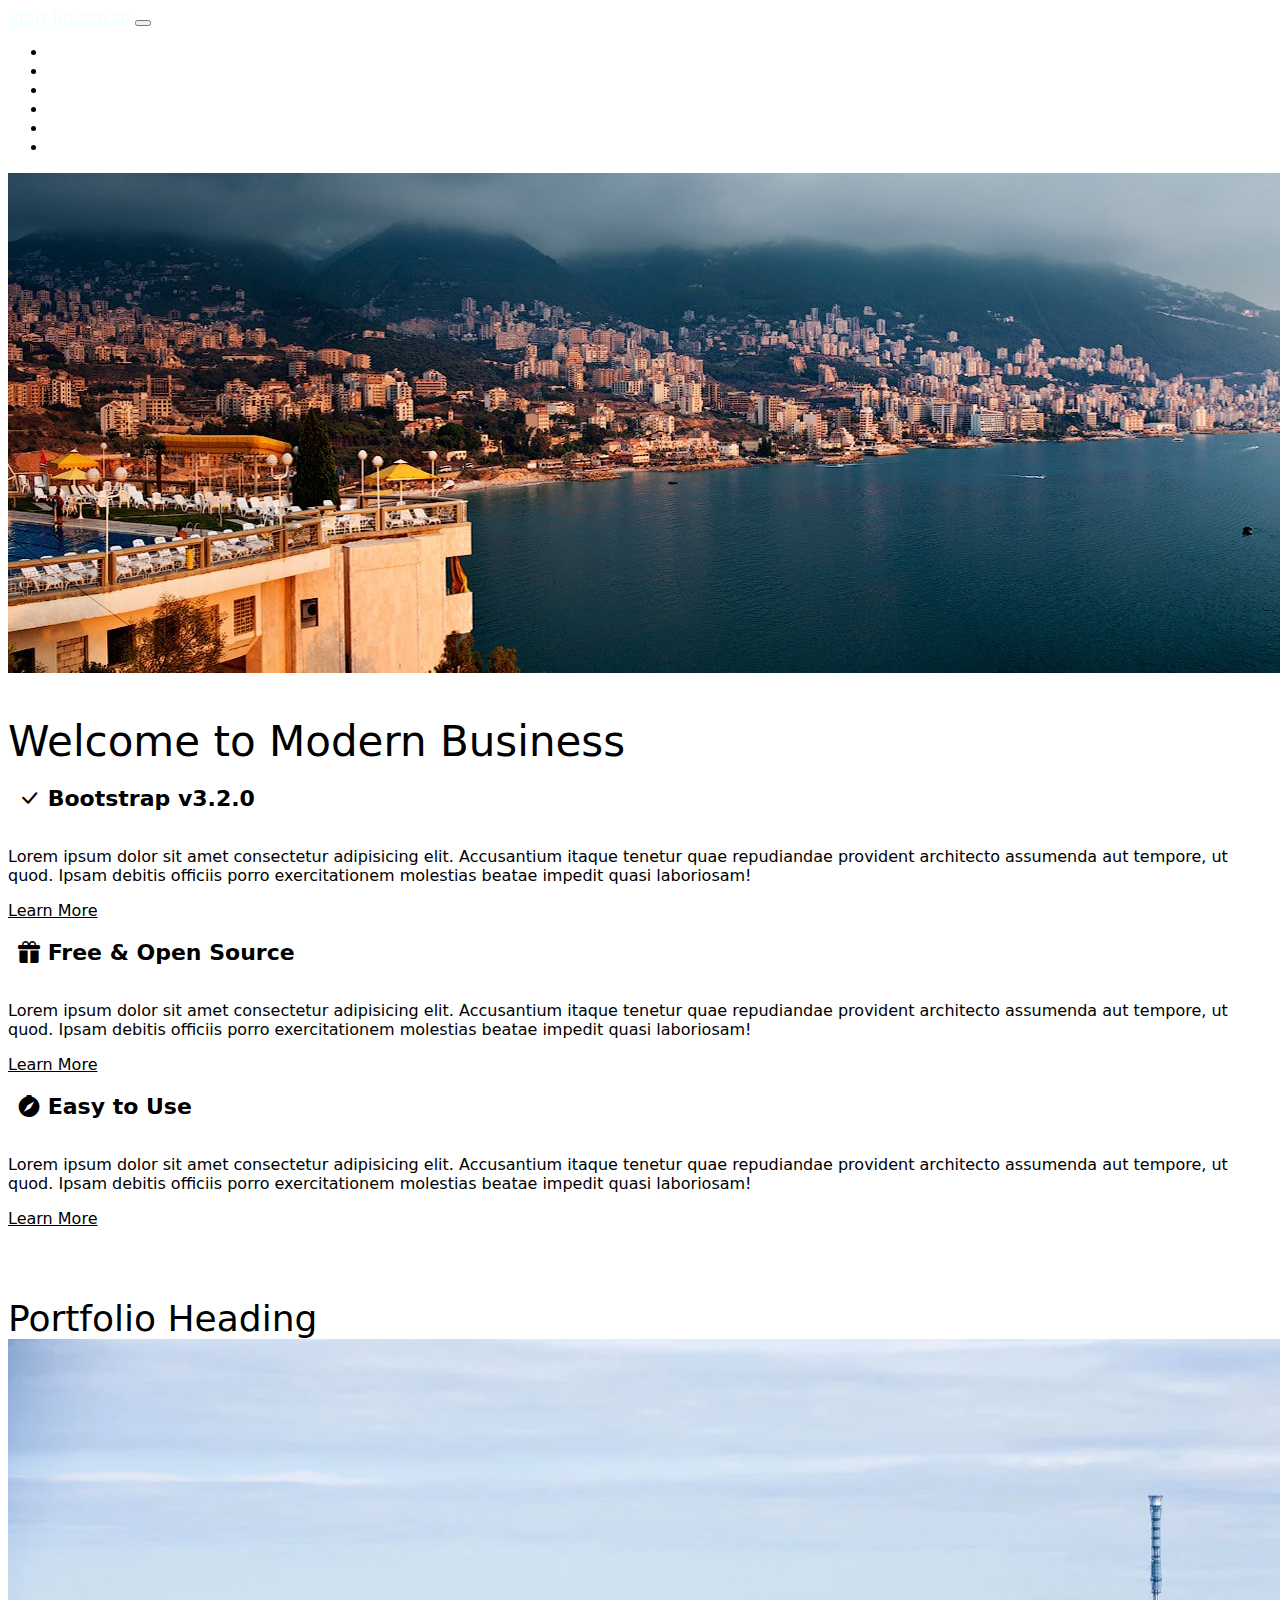
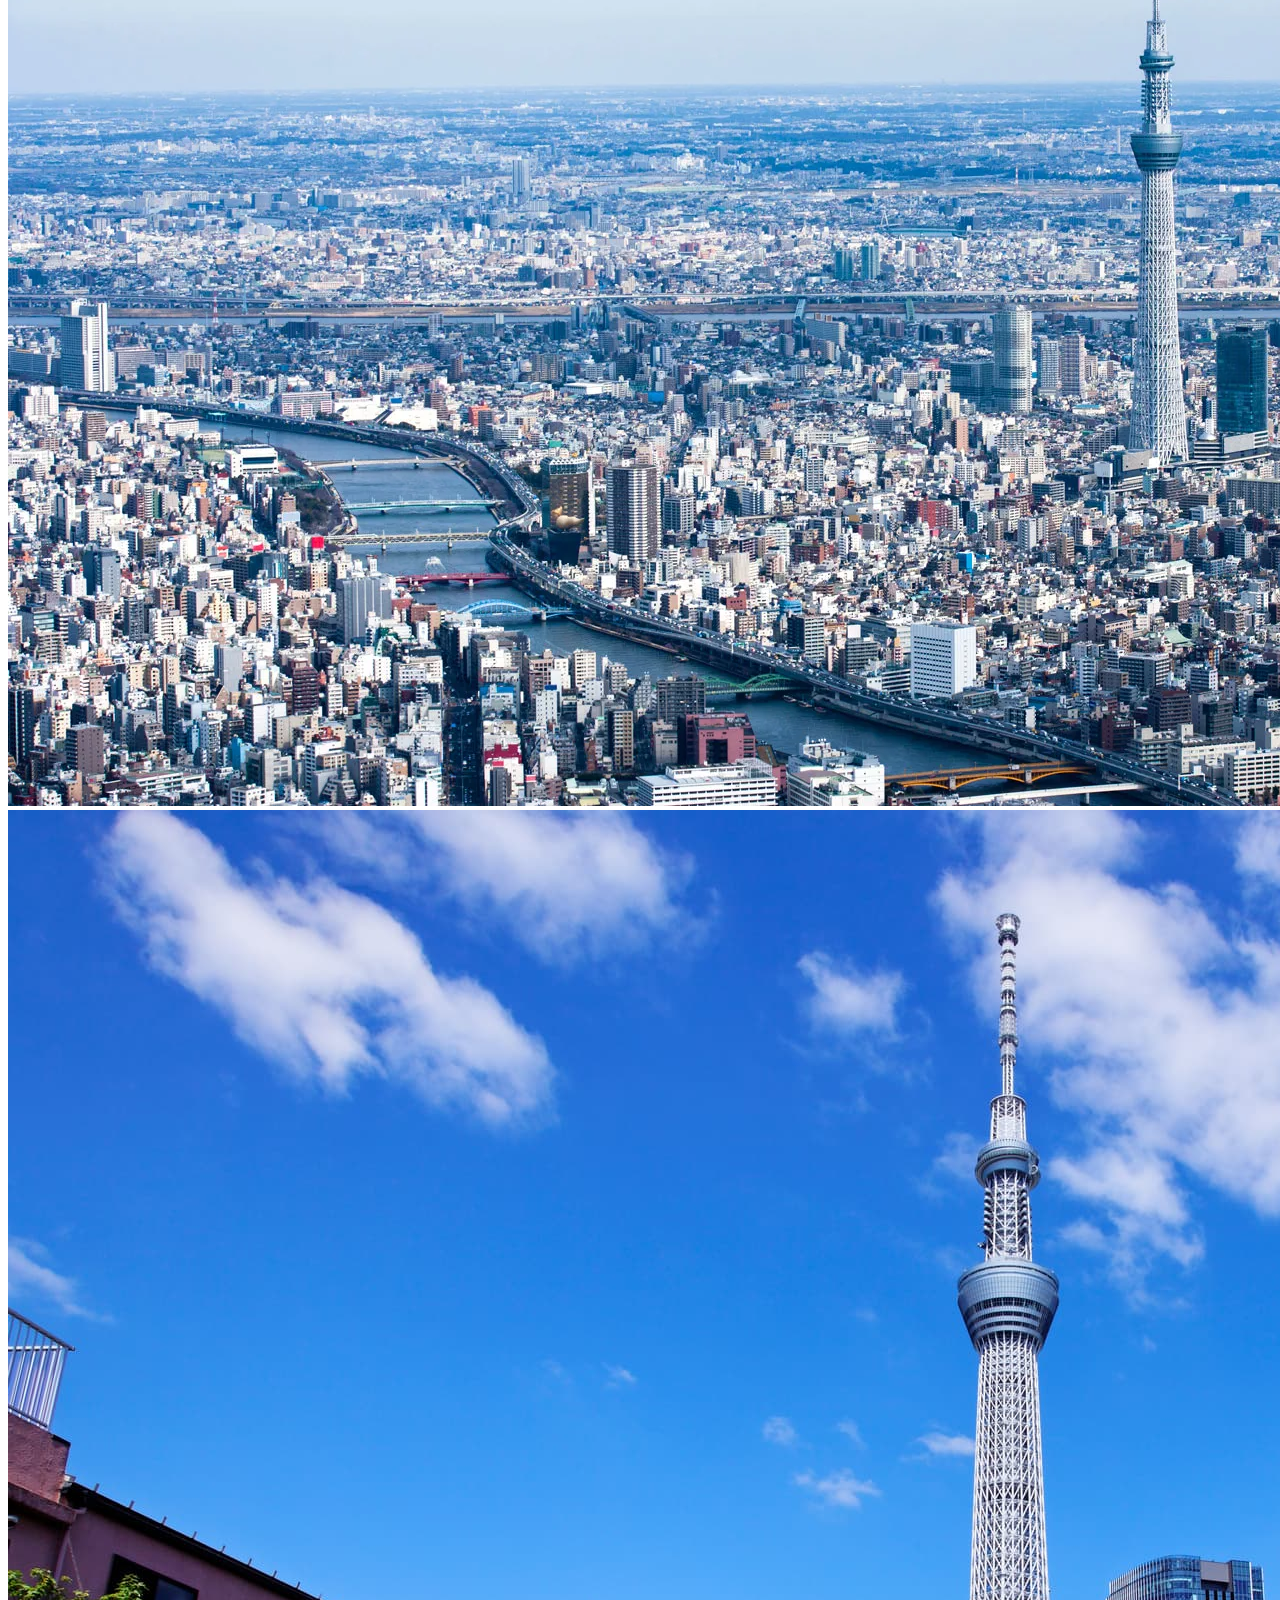
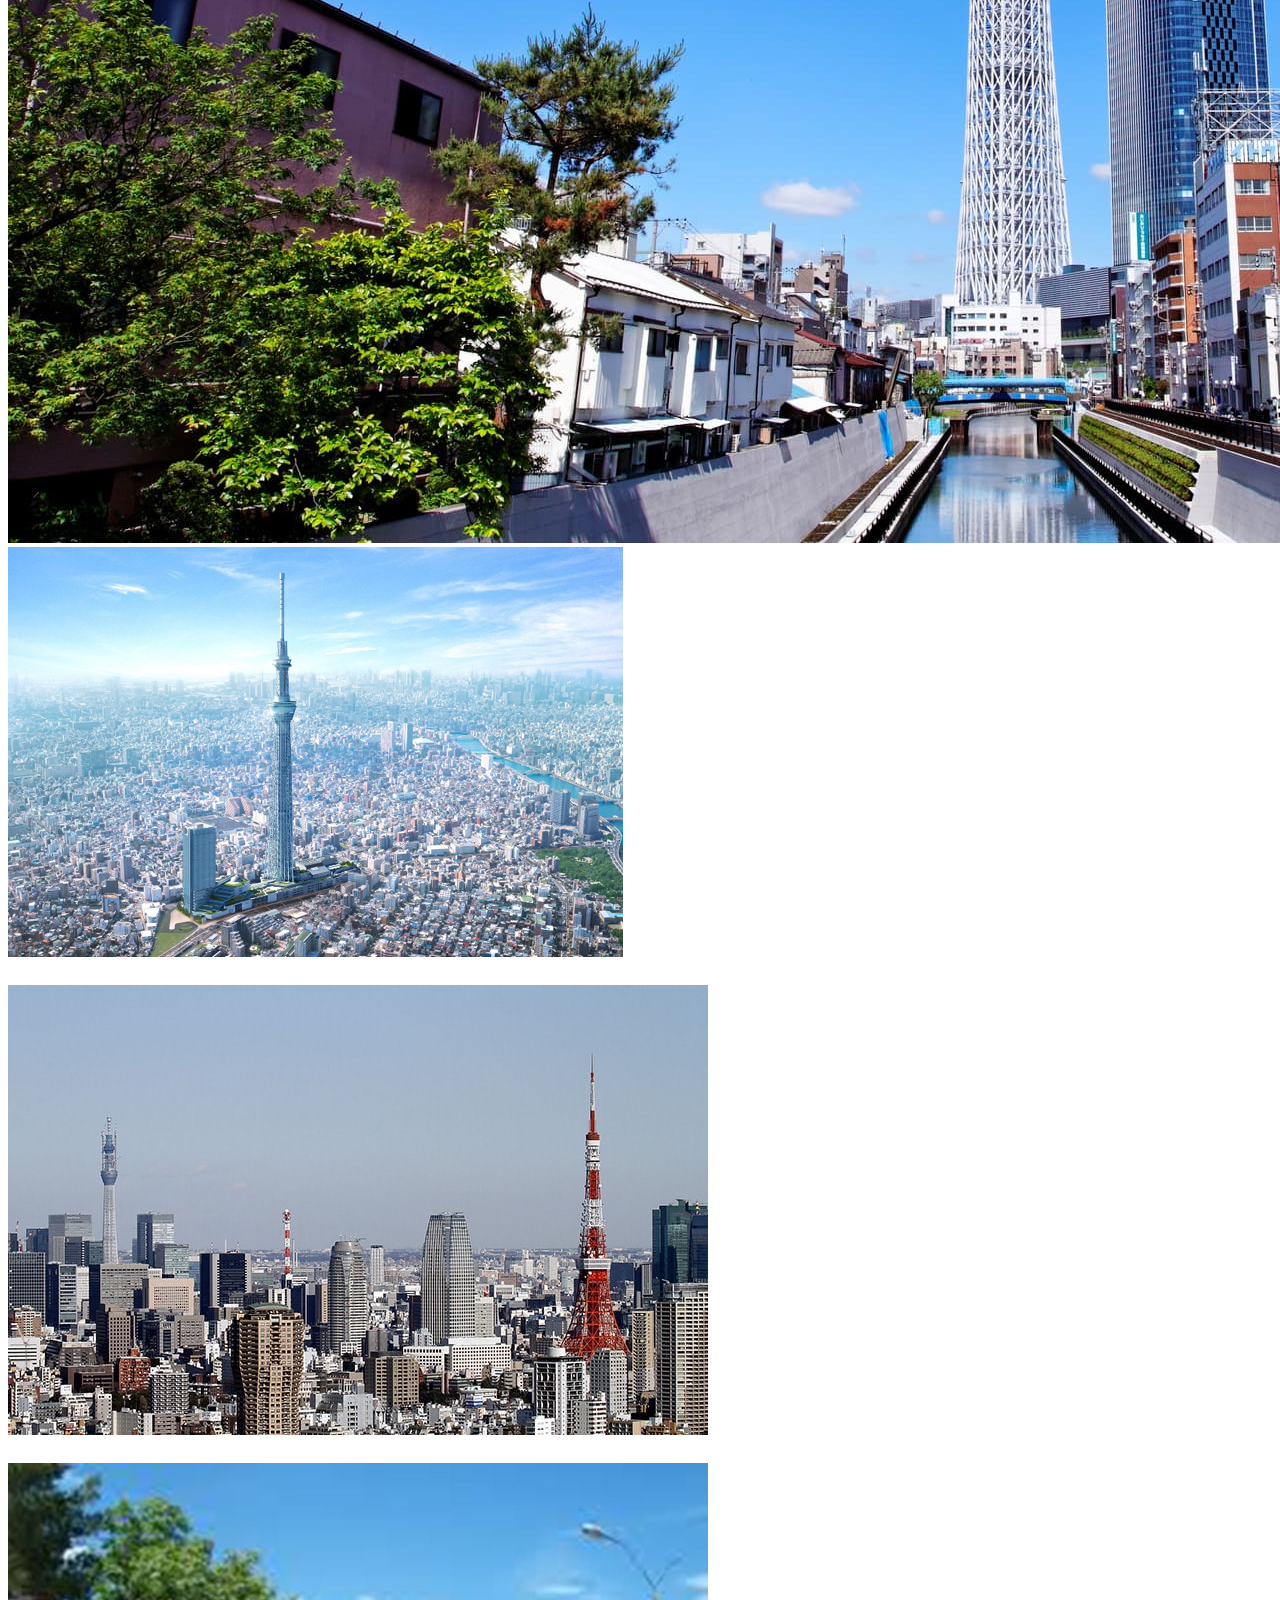
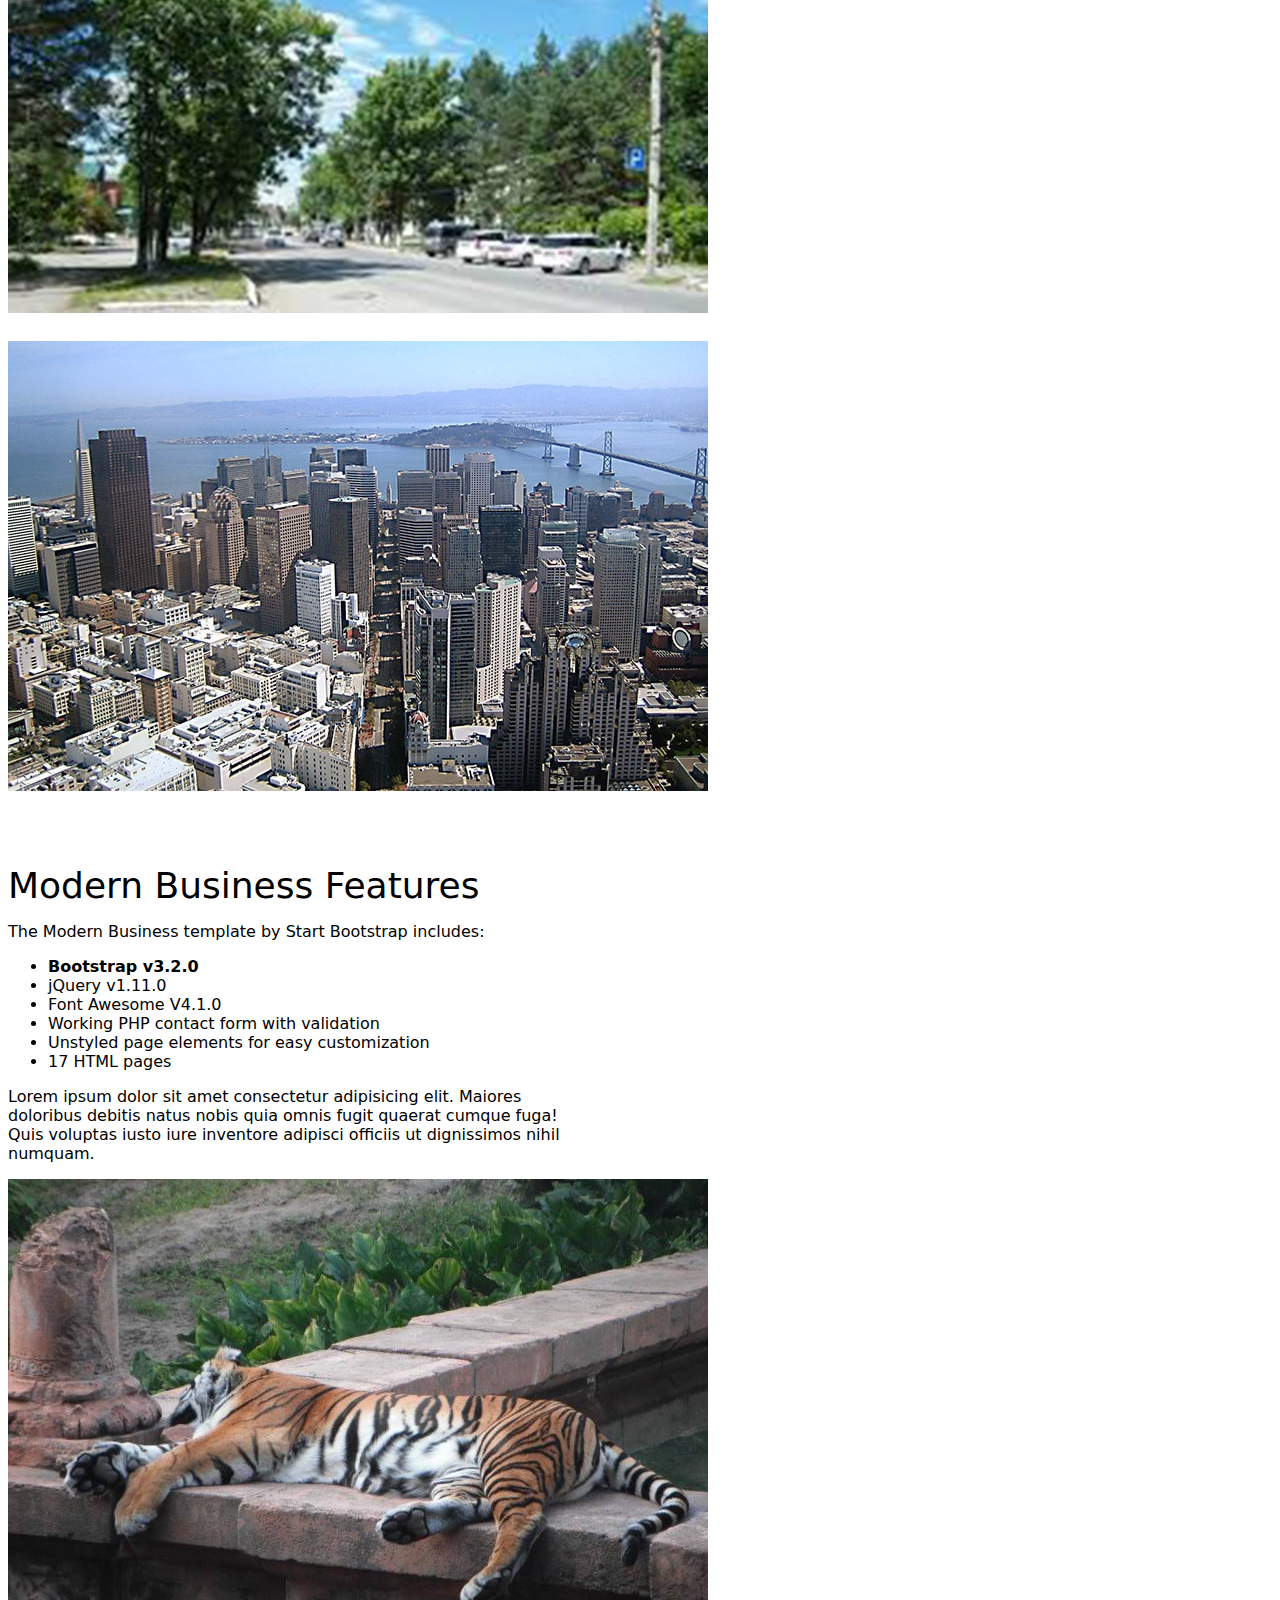
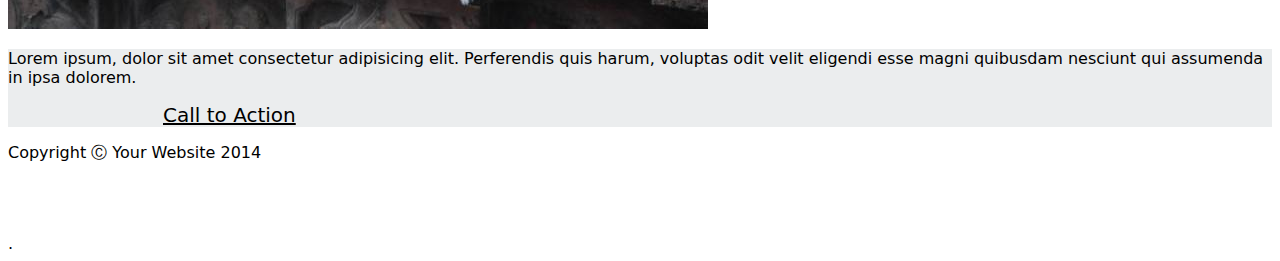
<file: homework5/index.html>
<!doctype html>
<html lang="zxx">


<head>
    <meta charset="utf-8">
    <meta name="viewport" content="width=device-width, initial-scale=1">
    <title>Bootstrap demo</title>
    <link href="https://cdn.jsdelivr.net/npm/bootstrap@5.2.3/dist/css/bootstrap.min.css" rel="stylesheet"
        integrity="sha384-rbsA2VBKQhggwzxH7pPCaAqO46MgnOM80zW1RWuH61DGLwZJEdK2Kadq2F9CUG65" crossorigin="anonymous">
    <link rel="stylesheet" href="https://cdn.jsdelivr.net/npm/bootstrap-icons@1.5.0/font/bootstrap-icons.css">

    <link rel="stylesheet" href="./css/style.css">
</head>
<body>
    <nav class="navbar navbar-expand-lg bg-dark ">
        <div class="container">
            <a class="navbar-brand" href="#">Start Bootstrap</a>
            <button class="navbar-toggler" type="button" data-bs-toggle="collapse" data-bs-target="#navbarNavDropdown"
                aria-controls="navbarNavDropdown" aria-expanded="false" aria-label="Toggle navigation">
                <span class="navbar-toggler-icon"></span>
            </button>
            <div class="collapse navbar-collapse justify-content-end" id="navbarNavDropdown">
                <ul class="navbar-nav">
                    <li class="nav-item">
                        <a class="nav-link" aria-current="page" href="#">About</a>
                    </li>
                    <li class="nav-item">
                        <a class="nav-link" aria-current="page" href="#">Services</a>
                    </li>
                    <li class="nav-item">
                        <a class="nav-link" aria-current="page" href="#">Contact</a>
                    </li>
                    <li class="nav-item dropdown">
                        <a class="nav-link dropdown-toggle" href="#" role="button" data-bs-toggle="dropdown"
                            aria-expanded="false">
                            Portfolio
                        </a>
                    </li>
                    <li class="nav-item dropdown">
                        <a class="nav-link dropdown-toggle" href="#" role="button" data-bs-toggle="dropdown"
                            aria-expanded="false">
                            Blog
                        </a>
                    </li>
                    <li class="nav-item dropdown">
                        <a class="nav-link dropdown-toggle" href="#" role="button" data-bs-toggle="dropdown"
                            aria-expanded="false">
                            Other Pages
                        </a>
                    </li>
                </ul>
            </div>
        </div>
    </nav>
    <div class="main-img">
        <div class=" col-sm-12 col-md-auto col-lg-">
            <img src="./images/main-pic.jpg" alt="pic">
        </div>

    </div>


    <div class="container">
        <div class="h2 pb-2 mb-4 text-black border-bottom border-tertiary">
            Welcome to Modern Business
        </div>

    </div>



    <div class="container">
        <div class="row">
            <div class="col-sm-12 col-md-6 col-lg-4">
                <div class="card">
                    <div class="card-header titles">
                        <i class="bi bi-check-lg"></i> Bootstrap v3.2.0
                    </div>
                    <div class="card-body">
                        <p class="card-text">Lorem ipsum dolor sit amet consectetur adipisicing elit. Accusantium itaque
                            tenetur quae repudiandae provident architecto assumenda aut tempore, ut quod. Ipsam debitis
                            officiis porro exercitationem molestias beatae impedit quasi laboriosam!</p>
                        <a href="#" class="btn btn-outline-secondary">Learn More</a>
                    </div>
                </div>
            </div>
            <div class="col-sm-12 col-md-6 col-lg-4">
                <div class="card">
                    <div class="card-header titles">
                        <i class="bi bi-gift-fill"></i> Free & Open Source
                    </div>
                    <div class="card-body">
                        <p class="card-text">Lorem ipsum dolor sit amet consectetur adipisicing elit. Accusantium itaque
                            tenetur quae repudiandae provident architecto assumenda aut tempore, ut quod. Ipsam debitis
                            officiis porro exercitationem molestias beatae impedit quasi laboriosam!</p>
                        <a href="#" class="btn btn-outline-secondary">Learn More</a>
                    </div>
                </div>
            </div>
            <div class="col-sm-12 col-md-6 col-lg-4">
                <div class="card">
                    <div class="card-header titles">
                        <i class="bi bi-compass-fill"></i> Easy to Use
                    </div>
                    <div class="card-body">
                        <p class="card-text">Lorem ipsum dolor sit amet consectetur adipisicing elit. Accusantium itaque
                            tenetur quae repudiandae provident architecto assumenda aut tempore, ut quod. Ipsam debitis
                            officiis porro exercitationem molestias beatae impedit quasi laboriosam!</p>
                        <a href="#" class="btn btn-outline-secondary">Learn More</a>
                    </div>
                </div>
            </div>
        </div>

    </div>

    <div class="container">
        <div class="h3 pb-2 mb-4 text-black border-bottom border-tertiary">
            Portfolio Heading
        </div>

    </div>

    <div class="container">
        <div class="row">
            <div class="col-sm-12 col-md-6 col-lg-4">
                <img src="./images/pic1.webp" class="img-thumbnail" alt="pic-1">
            </div>
            <div class="col-sm-12 col-md-6 col-lg-4">
                <img src="./images/pic2.jpg" class="img-thumbnail" alt="pic-2">
            </div>
            <div class="col-sm-12 col-md-6 col-lg-4">
                <img src="./images/pic3.jpg" class="img-thumbnail" alt="pic-3">
            </div>
            <div class="pic col-sm-12 col-md-6 col-lg-4">
                <img src="./images/ph4.jpg" class="img-thumbnail" alt="pic-4">
            </div>
            <div class="pic col-sm-12 col-md-6 col-lg-4">
                <img src="./images/ph3.jpg" class="img-thumbnail" alt="pic-5">
            </div>
            <div class="pic col-sm-12 col-md-6 col-lg-4">
                <img src="./images/ph5.jpg" class="img-thumbnail" alt="pic-6">
            </div>
        </div>
    </div>

    <div class="container">
        <div class="h3 pb-2 mb-4 text-black border-bottom border-tertiary">
            Modern Business Features
        </div>
    </div>

    <div class="container">
        <div class="row">
            <div class="text col-sm-12 col-md-8 col-lg-6 ">
                <p>The Modern Business template by Start Bootstrap includes:</p>
                <ul>
                    <li><strong>Bootstrap v3.2.0</strong></li>
                    <li>jQuery v1.11.0</li>
                    <li>Font Awesome V4.1.0</li>
                    <li>Working PHP contact form with validation</li>
                    <li>Unstyled page elements for easy customization</li>
                    <li>17 HTML pages</li>
                </ul>
                <p class="text-wrap" style="width: 35rem;">Lorem ipsum dolor sit amet consectetur adipisicing elit.
                    Maiores doloribus debitis natus nobis quia omnis fugit quaerat cumque fuga! Quis voluptas iusto iure
                    inventore adipisci officiis ut dignissimos nihil numquam.</p>
            </div>
            <div class="photo  col-sm-12 col-md-8 col-lg-6">
                <img src="./images/ph1.jpg" class="img-thumbnail" alt="...">

            </div>

        </div>
    </div>

    <div class="container">
        <div class="line pb-4 mb-4 border-bottom border-tertiary">
        </div>
    </div>


    <div class="container  ">
        <div class="card">
            <div class="card-body body-2">
                <p class="card-text  d-inline-flex col-lg-8 ">Lorem ipsum, dolor sit amet consectetur adipisicing elit.
                    Perferendis quis harum, voluptas odit velit eligendi esse magni quibusdam nesciunt qui assumenda in
                    ipsa dolorem.</p>
                <a href="#" class="btn  bttn btn-light btn-outline-secondary ">Call to Action</a>
            </div>
        </div>
    </div>

    <div class="container">
        <div class="line pb-4 mb-5 border-bottom border-tertiary">
        </div>
    </div>


    <div class="container">
        <div class="footer">
            <p>Copyright Ⓒ Your Website 2014</p>

        </div>

    </div>
    <script src="https://cdn.jsdelivr.net/npm/bootstrap@5.2.3/dist/js/bootstrap.bundle.min.js"
        integrity="sha384-kenU1KFdBIe4zVF0s0G1M5b4hcpxyD9F7jL+jjXkk+Q2h455rYXK/7HAuoJl+0I4" crossorigin="anonymous">
    </script>
</body>
</html>.
</file>
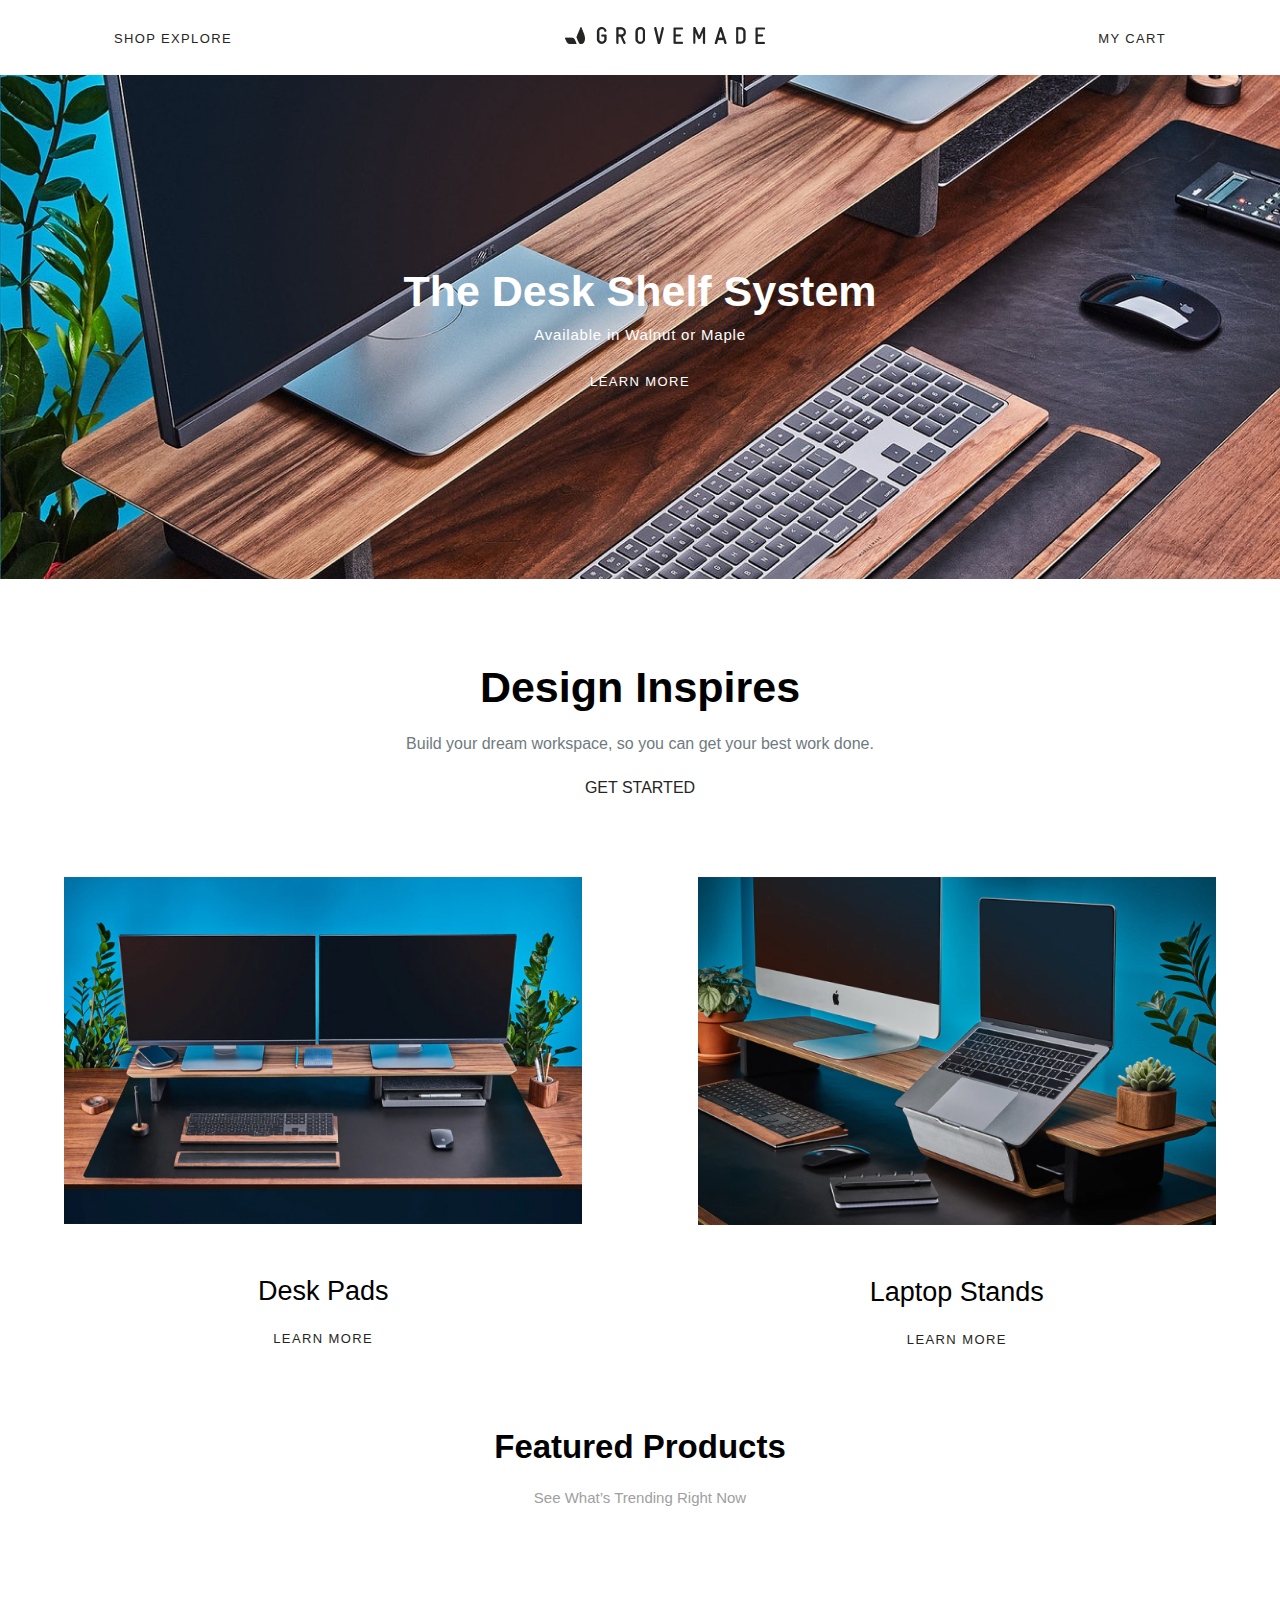
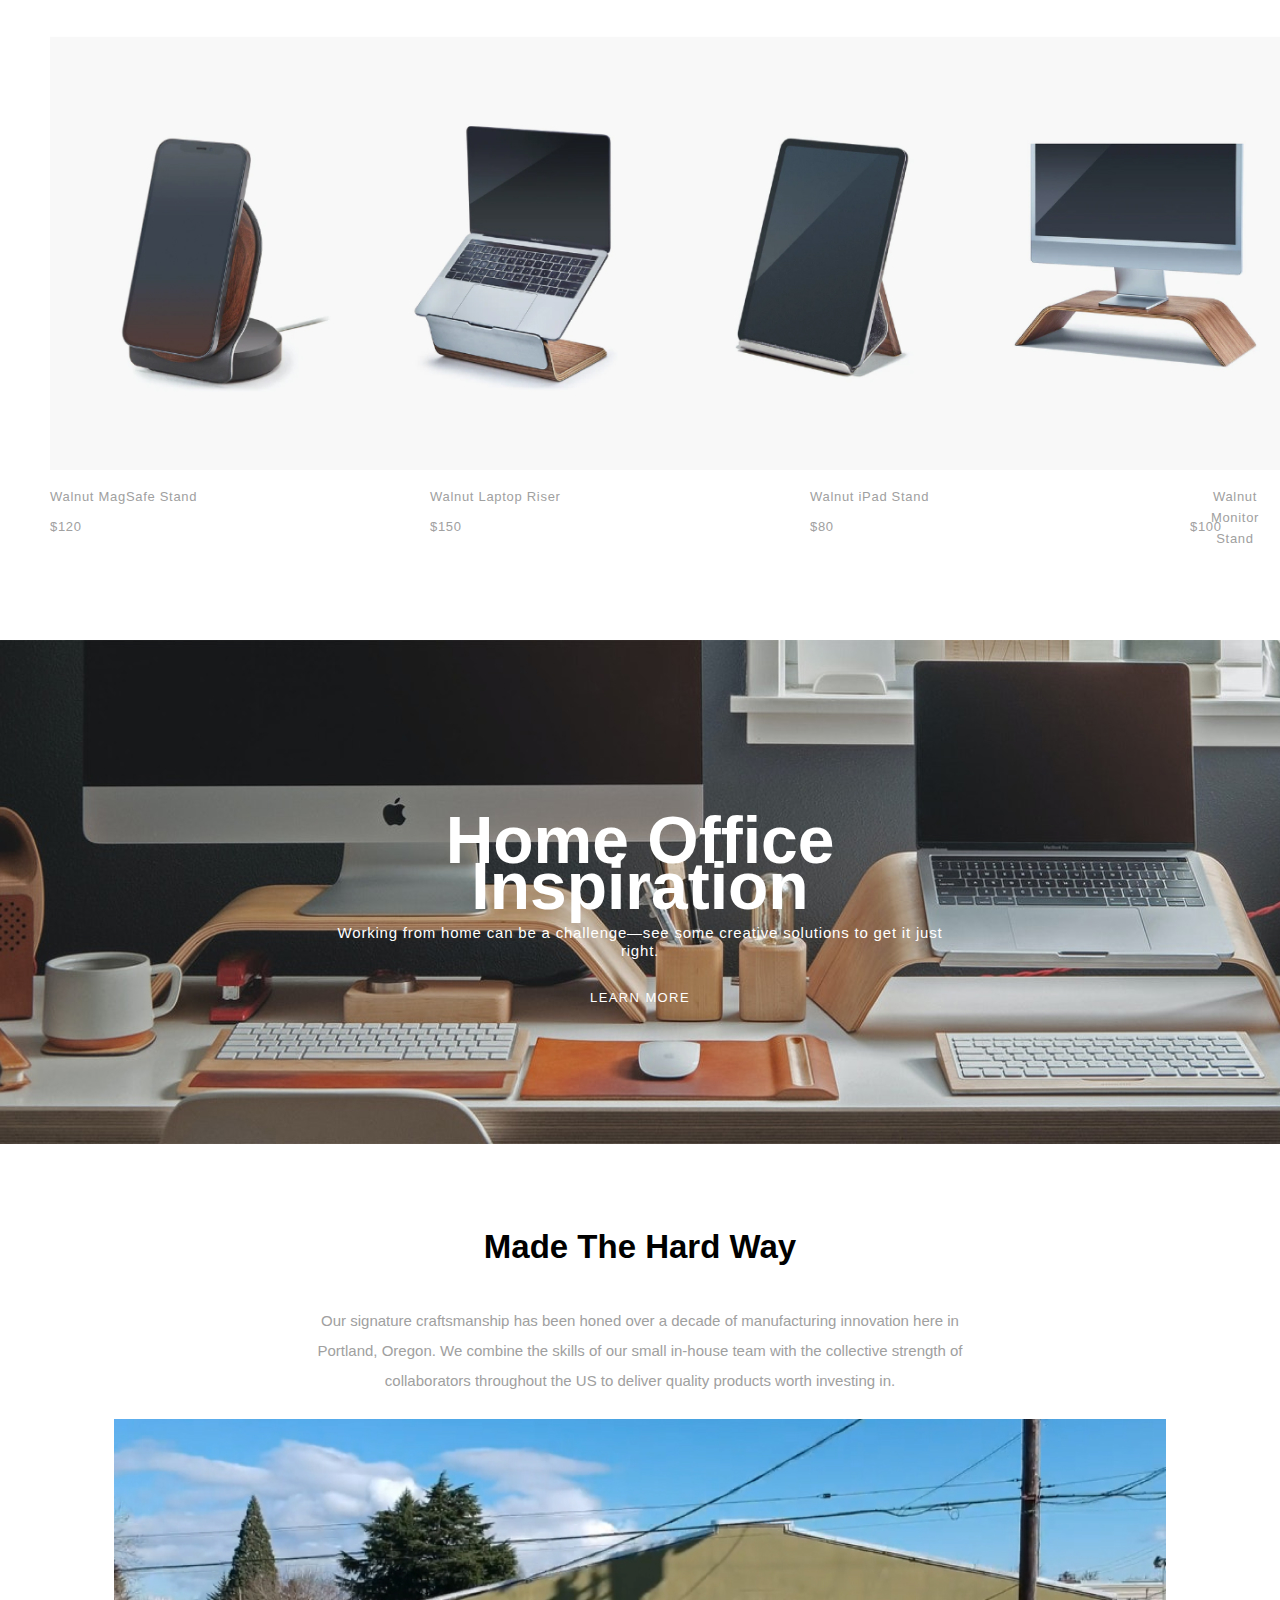
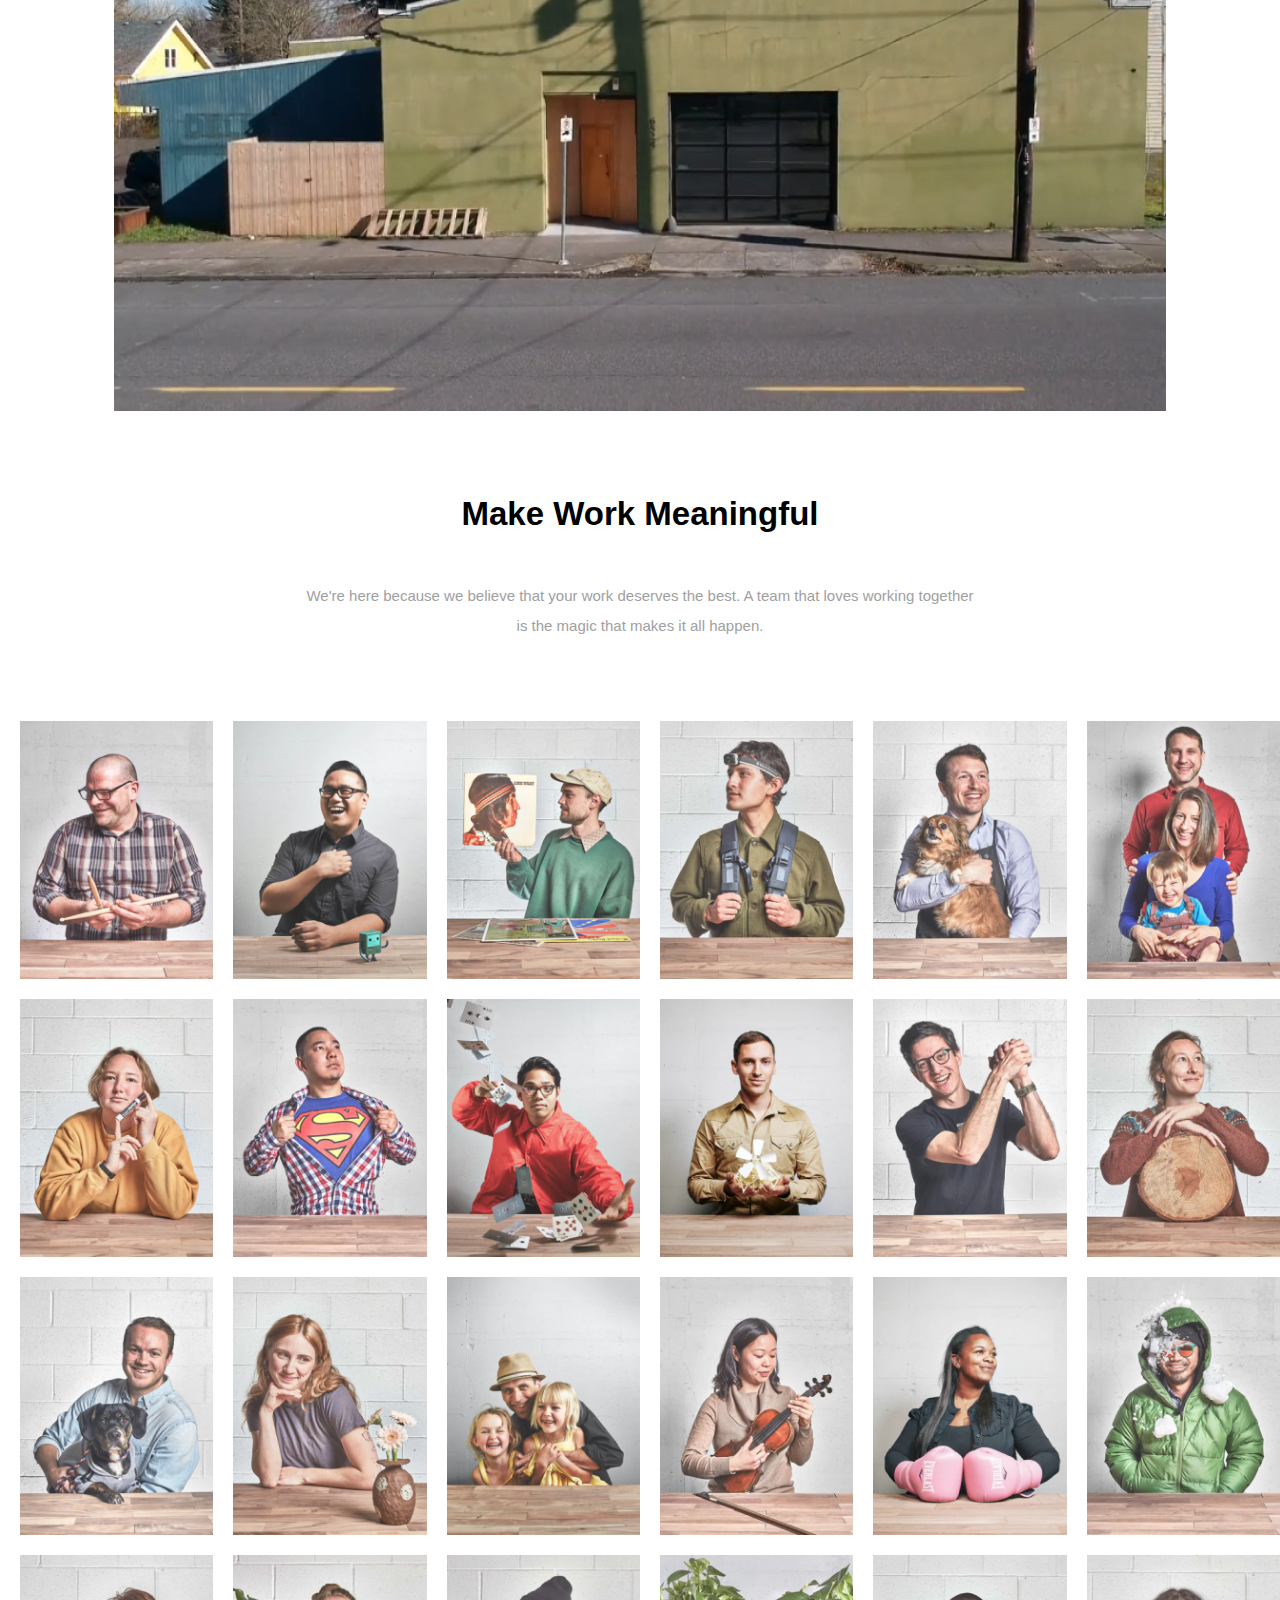
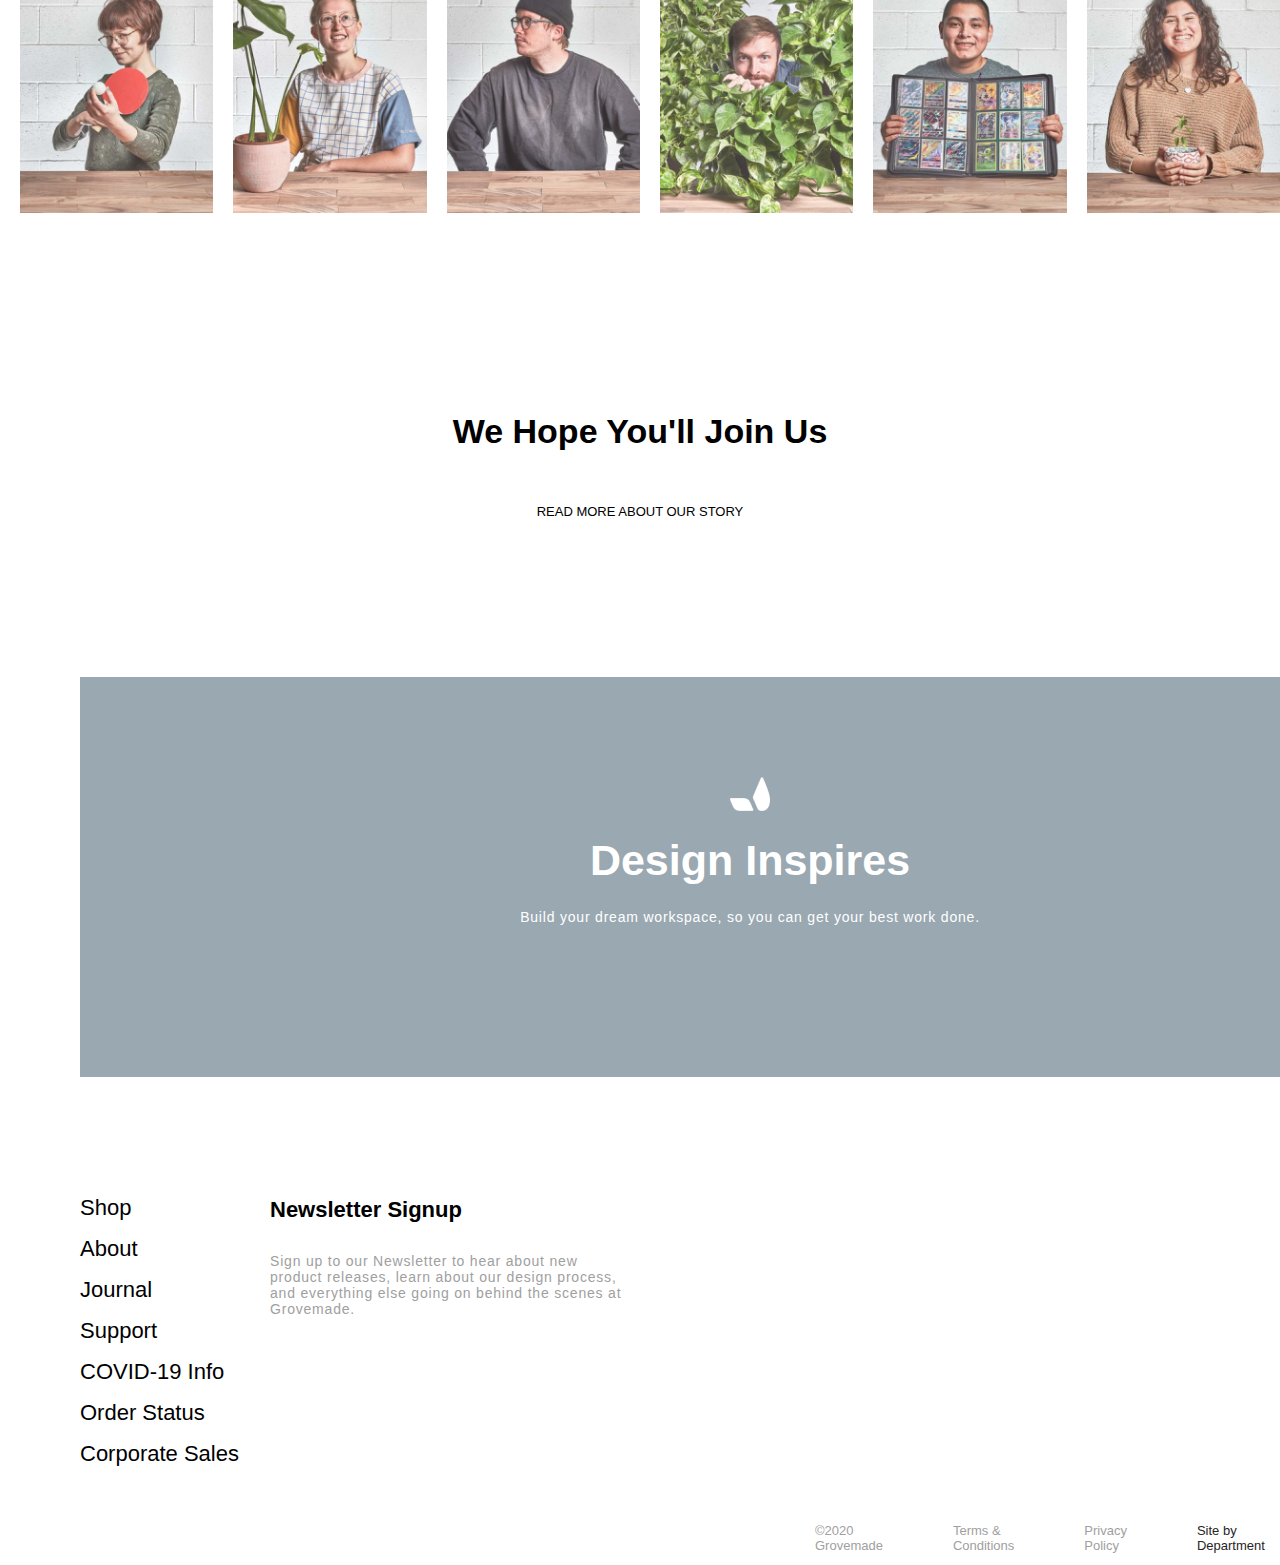
<file: hw_25_nishanbaeva_a/index.html>
<!DOCTYPE html>
<html lang="en">

<head>
  <meta charset="UTF-8" />
  <meta http-equiv="X-UA-Compatible" content="IE=edge" />
  <meta name="viewport" content="width=device-width, initial-scale=1.0" />
  <title>Document</title>
  <link rel="stylesheet" href="./styles/style.css" />
</head>

<body>
  <div class="container">
    <header class="header">
      <div class="header-nav">
        <a class="header-nav__item" href="#">SHOP</a>
        <a class="header-nav__item" href="#">EXPLORE</a>
      </div>

      <div class="header-logo">
        <img src="./img/logo/header-logo.png" alt="header_logo" />
      </div>

      <div class="header-cart">
        <a class="header-cart__link" href="#">MY CART</a>
      </div>
    </header>
  </div>


  <main class="main">
    <section class="main-bg">
      <img class="main-bg__img" src="./img/header-img.png" alt="header-img" />

      <div class="main-bg__text-block text-block">
        <h2 class="text-block__title">The Desk Shelf System</h2>
        <p class="text-block__text">Available in Walnut or Maple</p>
        <a class="text-block__link" href="#">LEARN MORE</a>
      </div>
    </section>

    <div class="container">
      <section class="laptops-block">
        <div class="laptops-block__text">
          <h2>Design Inspires</h2>
          <p>
            Build your dream workspace, so you can get your best work done.
          </p>
          <a href="#">GET STARTED</a>
        </div>

        <div class="laptops">
          <div class="laptop">
            <img class="laptop__img" src="./img/main-laptop-one.jpg" alt="main-laptop-one" />
            <p class="laptop__text">Desk Pads</p>
            <a class="laptop__link" href="#">LEARN MORE</a>
          </div>

          <div class="laptop">
            <img class="laptop__img" src="./img/main-laptop-two.png" alt="main-laptop-two" />
            <p class="laptop__text">Laptop Stands</p>
            <a class="laptop__link" href="#">LEARN MORE</a>
          </div>
        </div>
      </section>
    </div>
  </main>

  <section class="products-block">
    <div class="products-block__title">
      <h2>Featured Products</h2>
      <p>See What’s Trending Right Now</p>
    </div>

    <div class="products">
      <img class="products-block__img" src="./img/mobile-img.jpg" alt="feature products mobile" />
      <p class="products-block__name-mobile">Walnut MagSafe Stand</p>
      <p class="products-block__price-mobile">$120</p>
      <img class="products-block__img" src="./img/laptop-img.jpg" alt="feature products laptop" />
      <p class="products-block__name-laptop">Walnut Laptop Riser</p>
      <p class="products-block__price-laptop">$150</p>
      <img class="products-block__img" src="./img/planshet-img.jpg" alt="feature products planshet" />
      <p class="products-block__name-ipad">Walnut iPad Stand</p>
      <p class="products-block__price-ipad">$80</p>
      <img class="products-block__img" src="./img/desktop-img.jpg" alt="feature products desktop" />
      <p class="products-block__name-desktop">Walnut Monitor Stand</p>
      <p class="products-block__price-desktop">$100</p>
    </div>
  </section>


  <section class="home-office-inspiration">
    <img src="./img/section-desktop.jpg" alt="section-desktop" />

    <div class="home-office-inspiration__block">
      <h2>Home Office Inspiration</h2>
      <p>
        Working from home can be a challenge—see some creative solutions to
        get it just right.
      </p>
      <a href="#">LEARN MORE</a>
    </div>
  </section>


  <section class="parking-block">
    <div class="parking-block__title">
      <h1>Made The Hard Way</h1>
      <p class="parking-block__text">
        Our signature craftsmanship has been honed over a decade of
        manufacturing innovation here in <br />
        Portland, Oregon. We combine the skills of our small in-house team
        with the collective strength of <br />
        collaborators throughout the US to deliver quality products worth
        investing in.
      </p>
      <img src="./img/section-parking.jpg" alt="section-parking" />
    </div>


  </section>
  <div class="parking-block__title-two">
    <h1>Make Work Meaningful</h1>
    <p class="parking-block__text-two"">
        We're here because we believe that your work deserves the best. A team
        that loves working together <br />
        is the magic that makes it all happen.
      </p>
  </div>

  <section class=" gallery">
      <img src="./img/profile-image/profile-one.png" alt="profile-image" />
      <img src="./img/profile-image/profile-two.png" alt="profile-image" />
      <img src="./img/profile-image/profile-three.png" alt="profile-image" />
      <img src="./img/profile-image/profile-four.png" alt="profile-image" />
      <img src="./img/profile-image/profile-five.png" alt="profile-image" />
      <img src="./img/profile-image/profile-six.png" alt="profile-image" />
      <img src="./img/profile-image/profile-seven.png" alt="profile-image" />
      <img src="./img/profile-image/profile-eight.png" alt="profile-image" />
      <img src="./img/profile-image/profile-nine.png" alt="profile-image" />
      <img src="./img/profile-image/profile-ten.png" alt="profile-image" />
      <img src="./img/profile-image/profile-eleven.png" alt="profile-image" />
      <img src="./img/profile-image/profile-twenty.png" alt="profile-image" />
      <img src="./img/profile-image/profile-13.png" alt="profile-image" />
      <img src="./img/profile-image/profile-14.png" alt="profile-image" />
      <img src="./img/profile-image/profile-15.png" alt="profile-image" />
      <img src="./img/profile-image/profile-16.png" alt="profile-image" />
      <img src="./img/profile-image/profile-17.png" alt="profile-image" />
      <img src="./img/profile-image/profile-18.png" alt="profile-image" />
      <img src="./img/profile-image/profile-19.jpg" alt="profile-image" />
      <img src="./img/profile-image/profile-20.jpg" alt="profile-image" />
      <img src="./img/profile-image/profile-21.jpg" alt="profile-image" />
      <img src="./img/profile-image/profile-22.jpg" alt="profile-image" />
      <img src="./img/profile-image/profile-23.jpg" alt="profile-image" />
      <img src="./img/profile-image/profile-24.jpg" alt="profile-image" />
      </section>


    <section class="lower-gallery-block">
      <h2 class="lower-gallery-block__title">We Hope You'll Join Us</h2>
      <p class="lower-gallery-block__text">READ MORE ABOUT OUR STORY</p>
    </section>

    <footer class="footer">

      <section class="footer-block">
        <img src="./img/logo/footer-logo.png" alt="footer-logo" />
        <h1>Design Inspires</h1>
        <p>Build your dream workspace, so you can get your best work done.</p>
      </section>

      <section class="footer-information-block">
      <div class="footer-information-block__title">
        <p>Shop</p>
        <p>About</p>
        <p>Journal</p>
        <p>Support</p>
        <p>COVID-19 Info</p>
        <p>Order Status</p>
        <p>Corporate Sales</p>
      </div>

      <div class="footer-information-block__text">
        <h1>Newsletter Signup</h1>
        <p>
          Sign up to our Newsletter to hear about new <br />
          product releases, learn about our design process, <br />
          and everything else going on behind the scenes at <br />
          Grovemade.
        </p>
      </div>

      <div class="footer-icon__right">
        <img src="./img/logo/footer-icon.jpg" alt="footer-icon" />
      </div>

      <div class="footer-at-the-end-of-the-site">
        <p>©2020 Grovemade  </p>
        <p> Terms & Conditions</p>
        <p>Privacy Policy</p>
        <p class="site-by-department">Site by Department</p>
      </div>
    </section>
    </footer>
</body>

</html>
</file>
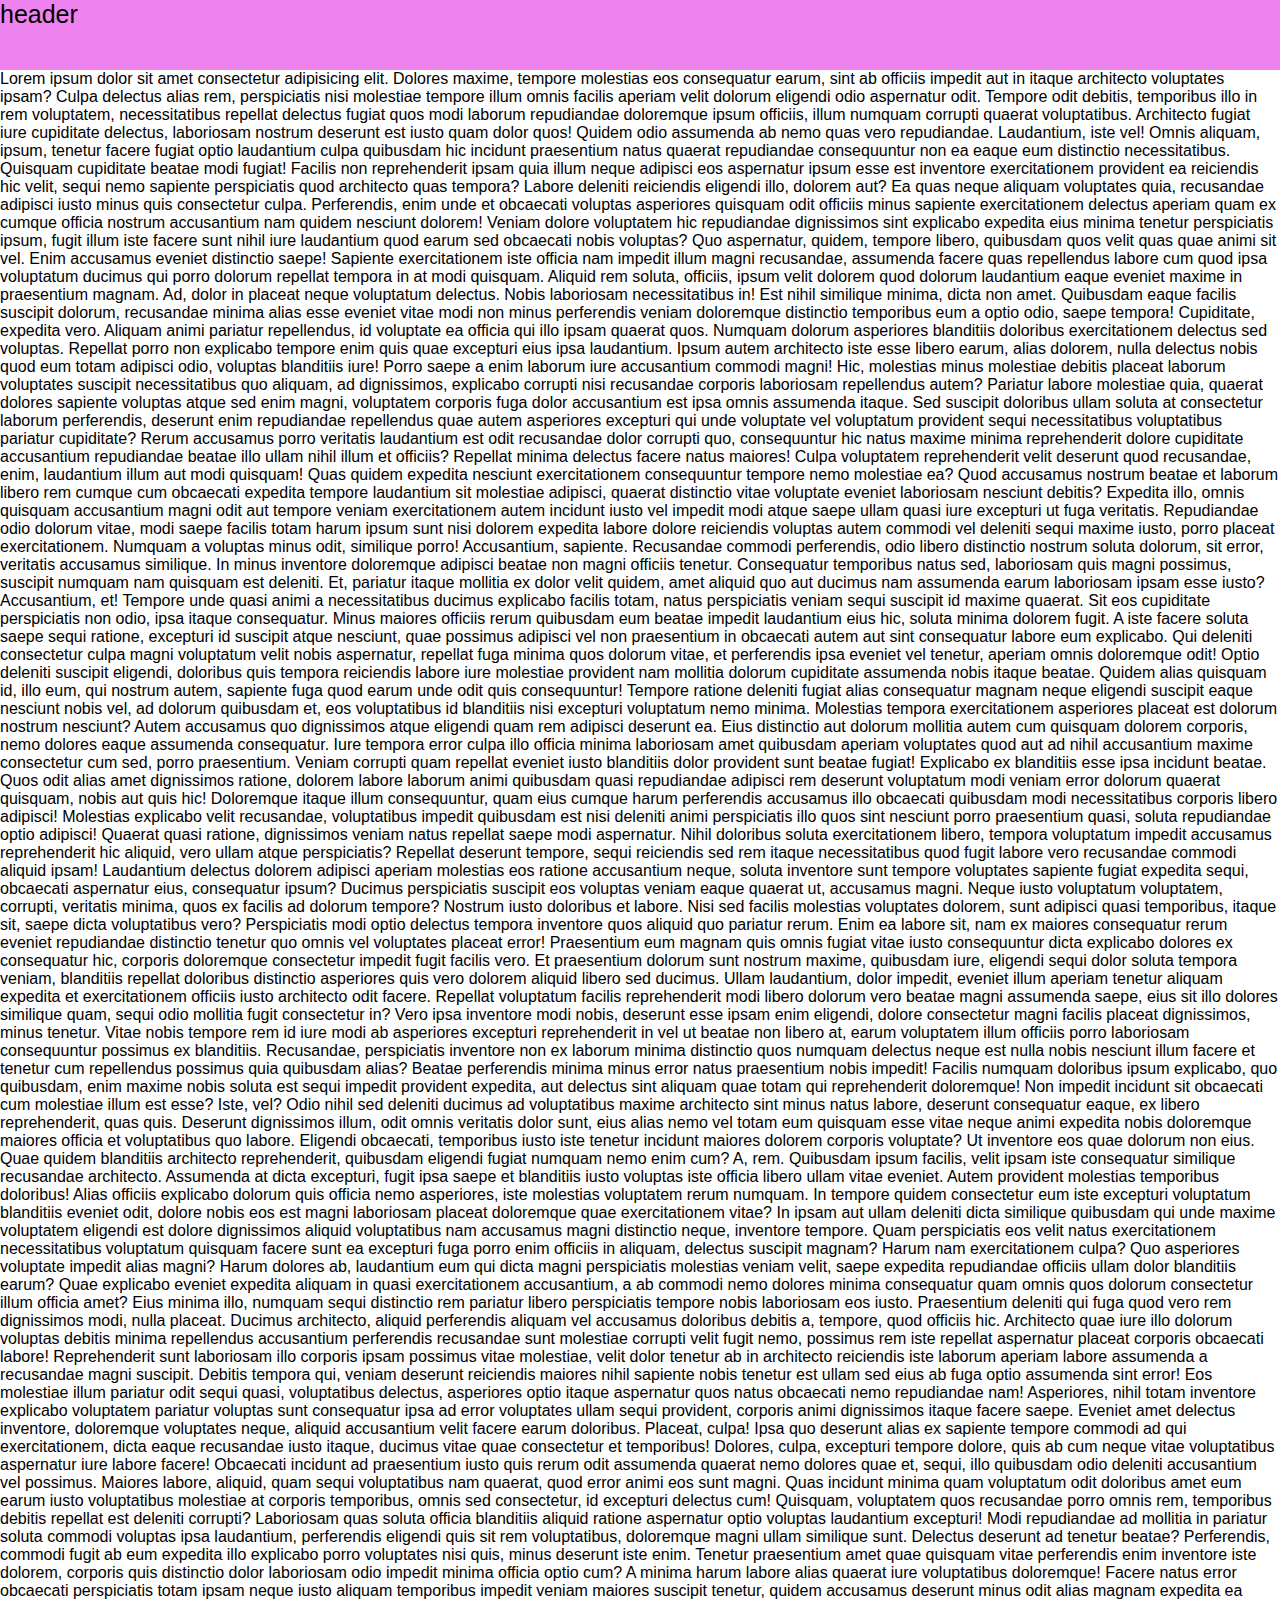
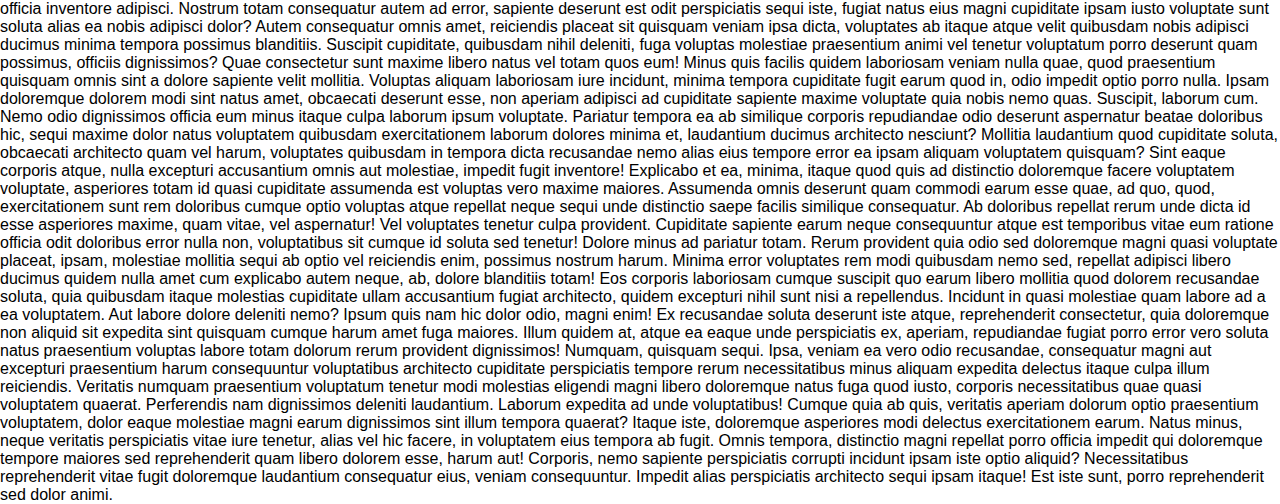
<file: HW_07/page/index.html>
<!DOCTYPE html>
<html lang="en">
<head>
    <meta charset="UTF-8">
    <meta http-equiv="X-UA-Compatible" content="IE=edge">
    <meta name="viewport" content="width=device-width, initial-scale=1.0">
    <link rel="stylesheet" href="../style/style.css">
    <title>HW_07</title>
</head>
<body>
     <div class="container"> 
          <header class="header">header</header></div> 
          <div class="text">
          <p>
               Lorem ipsum dolor sit amet consectetur adipisicing elit. Dolores maxime, tempore molestias eos consequatur earum, sint ab officiis impedit aut in itaque architecto voluptates ipsam? Culpa delectus alias rem, perspiciatis nisi molestiae tempore illum omnis facilis aperiam velit dolorum eligendi odio aspernatur odit. Tempore odit debitis, temporibus illo in rem voluptatem, necessitatibus repellat delectus fugiat quos modi laborum repudiandae doloremque ipsum officiis, illum numquam corrupti quaerat voluptatibus. Architecto fugiat iure cupiditate delectus, laboriosam nostrum deserunt est iusto quam dolor quos! Quidem odio assumenda ab nemo quas vero repudiandae. Laudantium, iste vel! Omnis aliquam, ipsum, tenetur facere fugiat optio laudantium culpa quibusdam hic incidunt praesentium natus quaerat repudiandae consequuntur non ea eaque eum distinctio necessitatibus. Quisquam cupiditate beatae modi fugiat! Facilis non reprehenderit ipsam quia illum neque adipisci eos aspernatur ipsum esse est inventore exercitationem provident ea reiciendis hic velit, sequi nemo sapiente perspiciatis quod architecto quas tempora? Labore deleniti reiciendis eligendi illo, dolorem aut? Ea quas neque aliquam voluptates quia, recusandae adipisci iusto minus quis consectetur culpa. Perferendis, enim unde et obcaecati voluptas asperiores quisquam odit officiis minus sapiente exercitationem delectus aperiam quam ex cumque officia nostrum accusantium nam quidem nesciunt dolorem! Veniam dolore voluptatem hic repudiandae dignissimos sint explicabo expedita eius minima tenetur perspiciatis ipsum, fugit illum iste facere sunt nihil iure laudantium quod earum sed obcaecati nobis voluptas? Quo aspernatur, quidem, tempore libero, quibusdam quos velit quas quae animi sit vel. Enim accusamus eveniet distinctio saepe! Sapiente exercitationem iste officia nam impedit illum magni recusandae, assumenda facere quas repellendus labore cum quod ipsa voluptatum ducimus qui porro dolorum repellat tempora in at modi quisquam. Aliquid rem soluta, officiis, ipsum velit dolorem quod dolorum laudantium eaque eveniet maxime in praesentium magnam. Ad, dolor in placeat neque voluptatum delectus. Nobis laboriosam necessitatibus in! Est nihil similique minima, dicta non amet. Quibusdam eaque facilis suscipit dolorum, recusandae minima alias esse eveniet vitae modi non minus perferendis veniam doloremque distinctio temporibus eum a optio odio, saepe tempora! Cupiditate, expedita vero. Aliquam animi pariatur repellendus, id voluptate ea officia qui illo ipsam quaerat quos. Numquam dolorum asperiores blanditiis doloribus exercitationem delectus sed voluptas. Repellat porro non explicabo tempore enim quis quae excepturi eius ipsa laudantium. Ipsum autem architecto iste esse libero earum, alias dolorem, nulla delectus nobis quod eum totam adipisci odio, voluptas blanditiis iure! Porro saepe a enim laborum iure accusantium commodi magni! Hic, molestias minus molestiae debitis placeat laborum voluptates suscipit necessitatibus quo aliquam, ad dignissimos, explicabo corrupti nisi recusandae corporis laboriosam repellendus autem? Pariatur labore molestiae quia, quaerat dolores sapiente voluptas atque sed enim magni, voluptatem corporis fuga dolor accusantium est ipsa omnis assumenda itaque. Sed suscipit doloribus ullam soluta at consectetur laborum perferendis, deserunt enim repudiandae repellendus quae autem asperiores excepturi qui unde voluptate vel voluptatum provident sequi necessitatibus voluptatibus pariatur cupiditate? Rerum accusamus porro veritatis laudantium est odit recusandae dolor corrupti quo, consequuntur hic natus maxime minima reprehenderit dolore cupiditate accusantium repudiandae beatae illo ullam nihil illum et officiis? Repellat minima delectus facere natus maiores! Culpa voluptatem reprehenderit velit deserunt quod recusandae, enim, laudantium illum aut modi quisquam! Quas quidem expedita nesciunt exercitationem consequuntur tempore nemo molestiae ea? Quod accusamus nostrum beatae et laborum libero rem cumque cum obcaecati expedita tempore laudantium sit molestiae adipisci, quaerat distinctio vitae voluptate eveniet laboriosam nesciunt debitis? Expedita illo, omnis quisquam accusantium magni odit aut tempore veniam exercitationem autem incidunt iusto vel impedit modi atque saepe ullam quasi iure excepturi ut fuga veritatis. Repudiandae odio dolorum vitae, modi saepe facilis totam harum ipsum sunt nisi dolorem expedita labore dolore reiciendis voluptas autem commodi vel deleniti sequi maxime iusto, porro placeat exercitationem. Numquam a voluptas minus odit, similique porro! Accusantium, sapiente. Recusandae commodi perferendis, odio libero distinctio nostrum soluta dolorum, sit error, veritatis accusamus similique. In minus inventore doloremque adipisci beatae non magni officiis tenetur. Consequatur temporibus natus sed, laboriosam quis magni possimus, suscipit numquam nam quisquam est deleniti. Et, pariatur itaque mollitia ex dolor velit quidem, amet aliquid quo aut ducimus nam assumenda earum laboriosam ipsam esse iusto? Accusantium, et! Tempore unde quasi animi a necessitatibus ducimus explicabo facilis totam, natus perspiciatis veniam sequi suscipit id maxime quaerat. Sit eos cupiditate perspiciatis non odio, ipsa itaque consequatur. Minus maiores officiis rerum quibusdam eum beatae impedit laudantium eius hic, soluta minima dolorem fugit. A iste facere soluta saepe sequi ratione, excepturi id suscipit atque nesciunt, quae possimus adipisci vel non praesentium in obcaecati autem aut sint consequatur labore eum explicabo. Qui deleniti consectetur culpa magni voluptatum velit nobis aspernatur, repellat fuga minima quos dolorum vitae, et perferendis ipsa eveniet vel tenetur, aperiam omnis doloremque odit! Optio deleniti suscipit eligendi, doloribus quis tempora reiciendis labore iure molestiae provident nam mollitia dolorum cupiditate assumenda nobis itaque beatae. Quidem alias quisquam id, illo eum, qui nostrum autem, sapiente fuga quod earum unde odit quis consequuntur! Tempore ratione deleniti fugiat alias consequatur magnam neque eligendi suscipit eaque nesciunt nobis vel, ad dolorum quibusdam et, eos voluptatibus id blanditiis nisi excepturi voluptatum nemo minima. Molestias tempora exercitationem asperiores placeat est dolorum nostrum nesciunt? Autem accusamus quo dignissimos atque eligendi quam rem adipisci deserunt ea. Eius distinctio aut dolorum mollitia autem cum quisquam dolorem corporis, nemo dolores eaque assumenda consequatur. Iure tempora error culpa illo officia minima laboriosam amet quibusdam aperiam voluptates quod aut ad nihil accusantium maxime consectetur cum sed, porro praesentium. Veniam corrupti quam repellat eveniet iusto blanditiis dolor provident sunt beatae fugiat! Explicabo ex blanditiis esse ipsa incidunt beatae. Quos odit alias amet dignissimos ratione, dolorem labore laborum animi quibusdam quasi repudiandae adipisci rem deserunt voluptatum modi veniam error dolorum quaerat quisquam, nobis aut quis hic! Doloremque itaque illum consequuntur, quam eius cumque harum perferendis accusamus illo obcaecati quibusdam modi necessitatibus corporis libero adipisci! Molestias explicabo velit recusandae, voluptatibus impedit quibusdam est nisi deleniti animi perspiciatis illo quos sint nesciunt porro praesentium quasi, soluta repudiandae optio adipisci! Quaerat quasi ratione, dignissimos veniam natus repellat saepe modi aspernatur. Nihil doloribus soluta exercitationem libero, tempora voluptatum impedit accusamus reprehenderit hic aliquid, vero ullam atque perspiciatis? Repellat deserunt tempore, sequi reiciendis sed rem itaque necessitatibus quod fugit labore vero recusandae commodi aliquid ipsam! Laudantium delectus dolorem adipisci aperiam molestias eos ratione accusantium neque, soluta inventore sunt tempore voluptates sapiente fugiat expedita sequi, obcaecati aspernatur eius, consequatur ipsum? Ducimus perspiciatis suscipit eos voluptas veniam eaque quaerat ut, accusamus magni. Neque iusto voluptatum voluptatem, corrupti, veritatis minima, quos ex facilis ad dolorum tempore? Nostrum iusto doloribus et labore. Nisi sed facilis molestias voluptates dolorem, sunt adipisci quasi temporibus, itaque sit, saepe dicta voluptatibus vero? Perspiciatis modi optio delectus tempora inventore quos aliquid quo pariatur rerum. Enim ea labore sit, nam ex maiores consequatur rerum eveniet repudiandae distinctio tenetur quo omnis vel voluptates placeat error! Praesentium eum magnam quis omnis fugiat vitae iusto consequuntur dicta explicabo dolores ex consequatur hic, corporis doloremque consectetur impedit fugit facilis vero. Et praesentium dolorum sunt nostrum maxime, quibusdam iure, eligendi sequi dolor soluta tempora veniam, blanditiis repellat doloribus distinctio asperiores quis vero dolorem aliquid libero sed ducimus. Ullam laudantium, dolor impedit, eveniet illum aperiam tenetur aliquam expedita et exercitationem officiis iusto architecto odit facere. Repellat voluptatum facilis reprehenderit modi libero dolorum vero beatae magni assumenda saepe, eius sit illo dolores similique quam, sequi odio mollitia fugit consectetur in? Vero ipsa inventore modi nobis, deserunt esse ipsam enim eligendi, dolore consectetur magni facilis placeat dignissimos, minus tenetur. Vitae nobis tempore rem id iure modi ab asperiores excepturi reprehenderit in vel ut beatae non libero at, earum voluptatem illum officiis porro laboriosam consequuntur possimus ex blanditiis. Recusandae, perspiciatis inventore non ex laborum minima distinctio quos numquam delectus neque est nulla nobis nesciunt illum facere et tenetur cum repellendus possimus quia quibusdam alias? Beatae perferendis minima minus error natus praesentium nobis impedit! Facilis numquam doloribus ipsum explicabo, quo quibusdam, enim maxime nobis soluta est sequi impedit provident expedita, aut delectus sint aliquam quae totam qui reprehenderit doloremque! Non impedit incidunt sit obcaecati cum molestiae illum est esse? Iste, vel? Odio nihil sed deleniti ducimus ad voluptatibus maxime architecto sint minus natus labore, deserunt consequatur eaque, ex libero reprehenderit, quas quis. Deserunt dignissimos illum, odit omnis veritatis dolor sunt, eius alias nemo vel totam eum quisquam esse vitae neque animi expedita nobis doloremque maiores officia et voluptatibus quo labore. Eligendi obcaecati, temporibus iusto iste tenetur incidunt maiores dolorem corporis voluptate? Ut inventore eos quae dolorum non eius. Quae quidem blanditiis architecto reprehenderit, quibusdam eligendi fugiat numquam nemo enim cum? A, rem. Quibusdam ipsum facilis, velit ipsam iste consequatur similique recusandae architecto. Assumenda at dicta excepturi, fugit ipsa saepe et blanditiis iusto voluptas iste officia libero ullam vitae eveniet. Autem provident molestias temporibus doloribus! Alias officiis explicabo dolorum quis officia nemo asperiores, iste molestias voluptatem rerum numquam. In tempore quidem consectetur eum iste excepturi voluptatum blanditiis eveniet odit, dolore nobis eos est magni laboriosam placeat doloremque quae exercitationem vitae? In ipsam aut ullam deleniti dicta similique quibusdam qui unde maxime voluptatem eligendi est dolore dignissimos aliquid voluptatibus nam accusamus magni distinctio neque, inventore tempore. Quam perspiciatis eos velit natus exercitationem necessitatibus voluptatum quisquam facere sunt ea excepturi fuga porro enim officiis in aliquam, delectus suscipit magnam? Harum nam exercitationem culpa? Quo asperiores voluptate impedit alias magni? Harum dolores ab, laudantium eum qui dicta magni perspiciatis molestias veniam velit, saepe expedita repudiandae officiis ullam dolor blanditiis earum? Quae explicabo eveniet expedita aliquam in quasi exercitationem accusantium, a ab commodi nemo dolores minima consequatur quam omnis quos dolorum consectetur illum officia amet? Eius minima illo, numquam sequi distinctio rem pariatur libero perspiciatis tempore nobis laboriosam eos iusto. Praesentium deleniti qui fuga quod vero rem dignissimos modi, nulla placeat. Ducimus architecto, aliquid perferendis aliquam vel accusamus doloribus debitis a, tempore, quod officiis hic. Architecto quae iure illo dolorum voluptas debitis minima repellendus accusantium perferendis recusandae sunt molestiae corrupti velit fugit nemo, possimus rem iste repellat aspernatur placeat corporis obcaecati labore! Reprehenderit sunt laboriosam illo corporis ipsam possimus vitae molestiae, velit dolor tenetur ab in architecto reiciendis iste laborum aperiam labore assumenda a recusandae magni suscipit. Debitis tempora qui, veniam deserunt reiciendis maiores nihil sapiente nobis tenetur est ullam sed eius ab fuga optio assumenda sint error! Eos molestiae illum pariatur odit sequi quasi, voluptatibus delectus, asperiores optio itaque aspernatur quos natus obcaecati nemo repudiandae nam! Asperiores, nihil totam inventore explicabo voluptatem pariatur voluptas sunt consequatur ipsa ad error voluptates ullam sequi provident, corporis animi dignissimos itaque facere saepe. Eveniet amet delectus inventore, doloremque voluptates neque, aliquid accusantium velit facere earum doloribus. Placeat, culpa! Ipsa quo deserunt alias ex sapiente tempore commodi ad qui exercitationem, dicta eaque recusandae iusto itaque, ducimus vitae quae consectetur et temporibus! Dolores, culpa, excepturi tempore dolore, quis ab cum neque vitae voluptatibus aspernatur iure labore facere! Obcaecati incidunt ad praesentium iusto quis rerum odit assumenda quaerat nemo dolores quae et, sequi, illo quibusdam odio deleniti accusantium vel possimus. Maiores labore, aliquid, quam sequi voluptatibus nam quaerat, quod error animi eos sunt magni. Quas incidunt minima quam voluptatum odit doloribus amet eum earum iusto voluptatibus molestiae at corporis temporibus, omnis sed consectetur, id excepturi delectus cum! Quisquam, voluptatem quos recusandae porro omnis rem, temporibus debitis repellat est deleniti corrupti? Laboriosam quas soluta officia blanditiis aliquid ratione aspernatur optio voluptas laudantium excepturi! Modi repudiandae ad mollitia in pariatur soluta commodi voluptas ipsa laudantium, perferendis eligendi quis sit rem voluptatibus, doloremque magni ullam similique sunt. Delectus deserunt ad tenetur beatae? Perferendis, commodi fugit ab eum expedita illo explicabo porro voluptates nisi quis, minus deserunt iste enim. Tenetur praesentium amet quae quisquam vitae perferendis enim inventore iste dolorem, corporis quis distinctio dolor laboriosam odio impedit minima officia optio cum? A minima harum labore alias quaerat iure voluptatibus doloremque! Facere natus error obcaecati perspiciatis totam ipsam neque iusto aliquam temporibus impedit veniam maiores suscipit tenetur, quidem accusamus deserunt minus odit alias magnam expedita ea officia inventore adipisci. Nostrum totam consequatur autem ad error, sapiente deserunt est odit perspiciatis sequi iste, fugiat natus eius magni cupiditate ipsam iusto voluptate sunt soluta alias ea nobis adipisci dolor? Autem consequatur omnis amet, reiciendis placeat sit quisquam veniam ipsa dicta, voluptates ab itaque atque velit quibusdam nobis adipisci ducimus minima tempora possimus blanditiis. Suscipit cupiditate, quibusdam nihil deleniti, fuga voluptas molestiae praesentium animi vel tenetur voluptatum porro deserunt quam possimus, officiis dignissimos? Quae consectetur sunt maxime libero natus vel totam quos eum! Minus quis facilis quidem laboriosam veniam nulla quae, quod praesentium quisquam omnis sint a dolore sapiente velit mollitia. Voluptas aliquam laboriosam iure incidunt, minima tempora cupiditate fugit earum quod in, odio impedit optio porro nulla. Ipsam doloremque dolorem modi sint natus amet, obcaecati deserunt esse, non aperiam adipisci ad cupiditate sapiente maxime voluptate quia nobis nemo quas. Suscipit, laborum cum. Nemo odio dignissimos officia eum minus itaque culpa laborum ipsum voluptate. Pariatur tempora ea ab similique corporis repudiandae odio deserunt aspernatur beatae doloribus hic, sequi maxime dolor natus voluptatem quibusdam exercitationem laborum dolores minima et, laudantium ducimus architecto nesciunt? Mollitia laudantium quod cupiditate soluta, obcaecati architecto quam vel harum, voluptates quibusdam in tempora dicta recusandae nemo alias eius tempore error ea ipsam aliquam voluptatem quisquam? Sint eaque corporis atque, nulla excepturi accusantium omnis aut molestiae, impedit fugit inventore! Explicabo et ea, minima, itaque quod quis ad distinctio doloremque facere voluptatem voluptate, asperiores totam id quasi cupiditate assumenda est voluptas vero maxime maiores. Assumenda omnis deserunt quam commodi earum esse quae, ad quo, quod, exercitationem sunt rem doloribus cumque optio voluptas atque repellat neque sequi unde distinctio saepe facilis similique consequatur. Ab doloribus repellat rerum unde dicta id esse asperiores maxime, quam vitae, vel aspernatur! Vel voluptates tenetur culpa provident. Cupiditate sapiente earum neque consequuntur atque est temporibus vitae eum ratione officia odit doloribus error nulla non, voluptatibus sit cumque id soluta sed tenetur! Dolore minus ad pariatur totam. Rerum provident quia odio sed doloremque magni quasi voluptate placeat, ipsam, molestiae mollitia sequi ab optio vel reiciendis enim, possimus nostrum harum. Minima error voluptates rem modi quibusdam nemo sed, repellat adipisci libero ducimus quidem nulla amet cum explicabo autem neque, ab, dolore blanditiis totam! Eos corporis laboriosam cumque suscipit quo earum libero mollitia quod dolorem recusandae soluta, quia quibusdam itaque molestias cupiditate ullam accusantium fugiat architecto, quidem excepturi nihil sunt nisi a repellendus. Incidunt in quasi molestiae quam labore ad a ea voluptatem. Aut labore dolore deleniti nemo? Ipsum quis nam hic dolor odio, magni enim! Ex recusandae soluta deserunt iste atque, reprehenderit consectetur, quia doloremque non aliquid sit expedita sint quisquam cumque harum amet fuga maiores. Illum quidem at, atque ea eaque unde perspiciatis ex, aperiam, repudiandae fugiat porro error vero soluta natus praesentium voluptas labore totam dolorum rerum provident dignissimos! Numquam, quisquam sequi. Ipsa, veniam ea vero odio recusandae, consequatur magni aut excepturi praesentium harum consequuntur voluptatibus architecto cupiditate perspiciatis tempore rerum necessitatibus minus aliquam expedita delectus itaque culpa illum reiciendis. Veritatis numquam praesentium voluptatum tenetur modi molestias eligendi magni libero doloremque natus fuga quod iusto, corporis necessitatibus quae quasi voluptatem quaerat. Perferendis nam dignissimos deleniti laudantium. Laborum expedita ad unde voluptatibus! Cumque quia ab quis, veritatis aperiam dolorum optio praesentium voluptatem, dolor eaque molestiae magni earum dignissimos sint illum tempora quaerat? Itaque iste, doloremque asperiores modi delectus exercitationem earum. Natus minus, neque veritatis perspiciatis vitae iure tenetur, alias vel hic facere, in voluptatem eius tempora ab fugit. Omnis tempora, distinctio magni repellat porro officia impedit qui doloremque tempore maiores sed reprehenderit quam libero dolorem esse, harum aut! Corporis, nemo sapiente perspiciatis corrupti incidunt ipsam iste optio aliquid? Necessitatibus reprehenderit vitae fugit doloremque laudantium consequatur eius, veniam consequuntur. Impedit alias perspiciatis architecto sequi ipsam itaque! Est iste sunt, porro reprehenderit sed dolor animi.
           </p>
           </div>

         
      
        
       
  
</body>
</html>
</file>
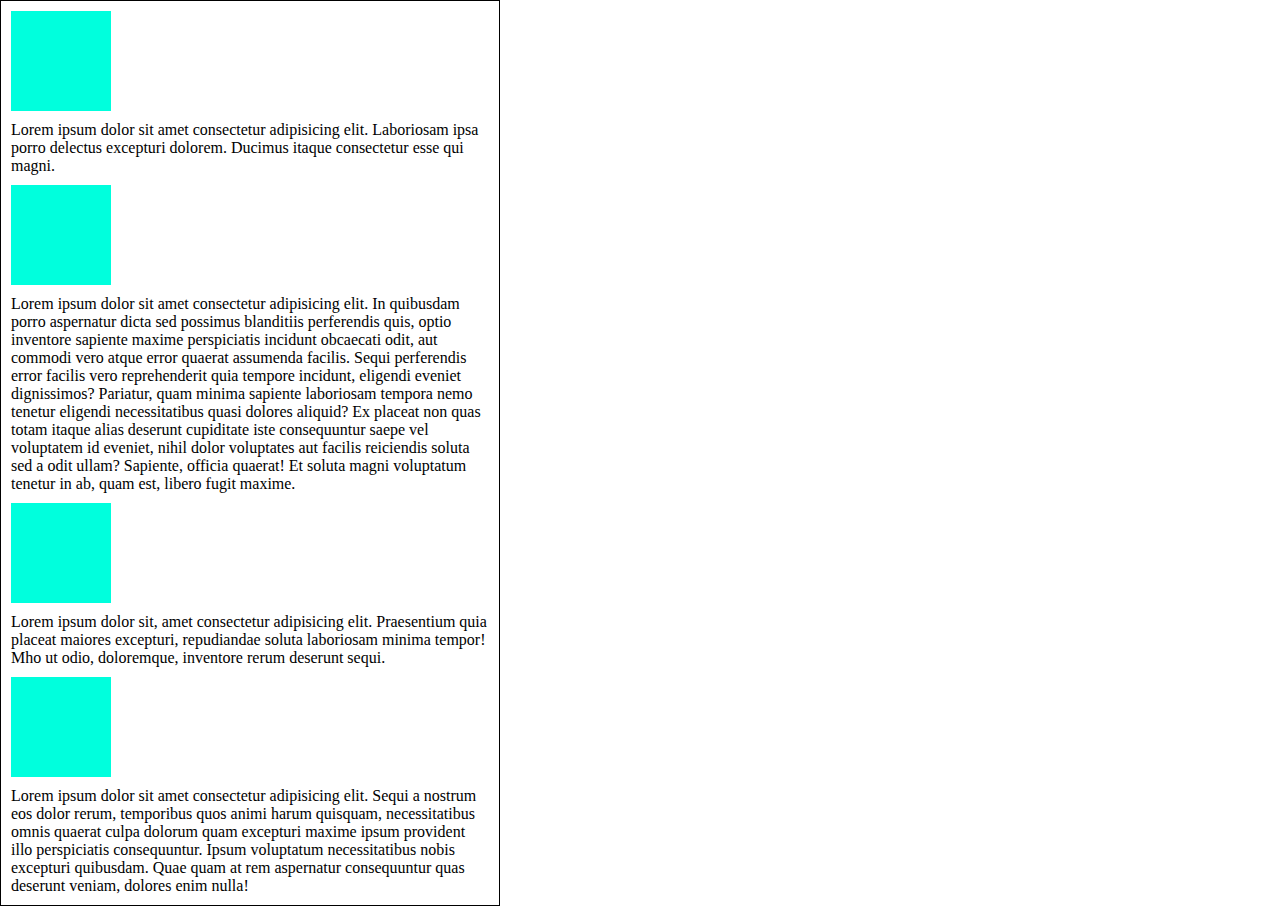
<file: HW_08/page/index.html>
<!DOCTYPE html>
<html lang="en">
<head>
    <meta charset="UTF-8">
    <meta http-equiv="X-UA-Compatible" content="IE=edge">
    <meta name="viewport" content="width=device-width, initial-scale=1.0">
    <link rel="stylesheet" href="../style/style.css">
    <title>Document</title>
</head>
<body>
    <main>  
        <div class="container"> 
         <div class="pic"></div> 
         <p>Lorem ipsum dolor sit amet consectetur adipisicing elit. Laboriosam ipsa porro delectus excepturi dolorem. Ducimus itaque consectetur esse qui magni.</p> 
         <div class="pic"></div>
         <p>Lorem ipsum dolor sit amet consectetur adipisicing elit. In quibusdam porro aspernatur dicta sed possimus blanditiis perferendis quis, optio inventore sapiente maxime perspiciatis incidunt obcaecati odit, aut commodi vero atque error quaerat assumenda facilis. Sequi perferendis error facilis vero reprehenderit quia tempore incidunt, eligendi eveniet dignissimos? Pariatur, quam minima sapiente laboriosam tempora nemo tenetur eligendi necessitatibus quasi dolores aliquid? Ex placeat non quas totam itaque alias deserunt cupiditate iste consequuntur saepe vel voluptatem id eveniet, nihil dolor voluptates aut facilis reiciendis soluta sed a odit ullam? Sapiente, officia quaerat! Et soluta magni voluptatum tenetur in ab, quam est, libero fugit maxime.</p> 
         <div class="pic"></div>
          <p>Lorem ipsum dolor sit, amet consectetur adipisicing elit. Praesentium quia placeat maiores excepturi, repudiandae soluta laboriosam minima tempor! Mho ut odio, doloremque, inventore rerum deserunt sequi.</p>
         <div class="pic"></div>
          <p>Lorem ipsum dolor sit amet consectetur adipisicing elit. Sequi a nostrum eos dolor rerum, temporibus quos animi harum quisquam, necessitatibus omnis quaerat culpa dolorum quam excepturi maxime ipsum provident illo perspiciatis consequuntur. Ipsum voluptatum necessitatibus nobis excepturi quibusdam. Quae quam at rem aspernatur consequuntur quas deserunt veniam, dolores enim nulla!</p> 
        </div>
     </main>
</body>
</html>
</file>
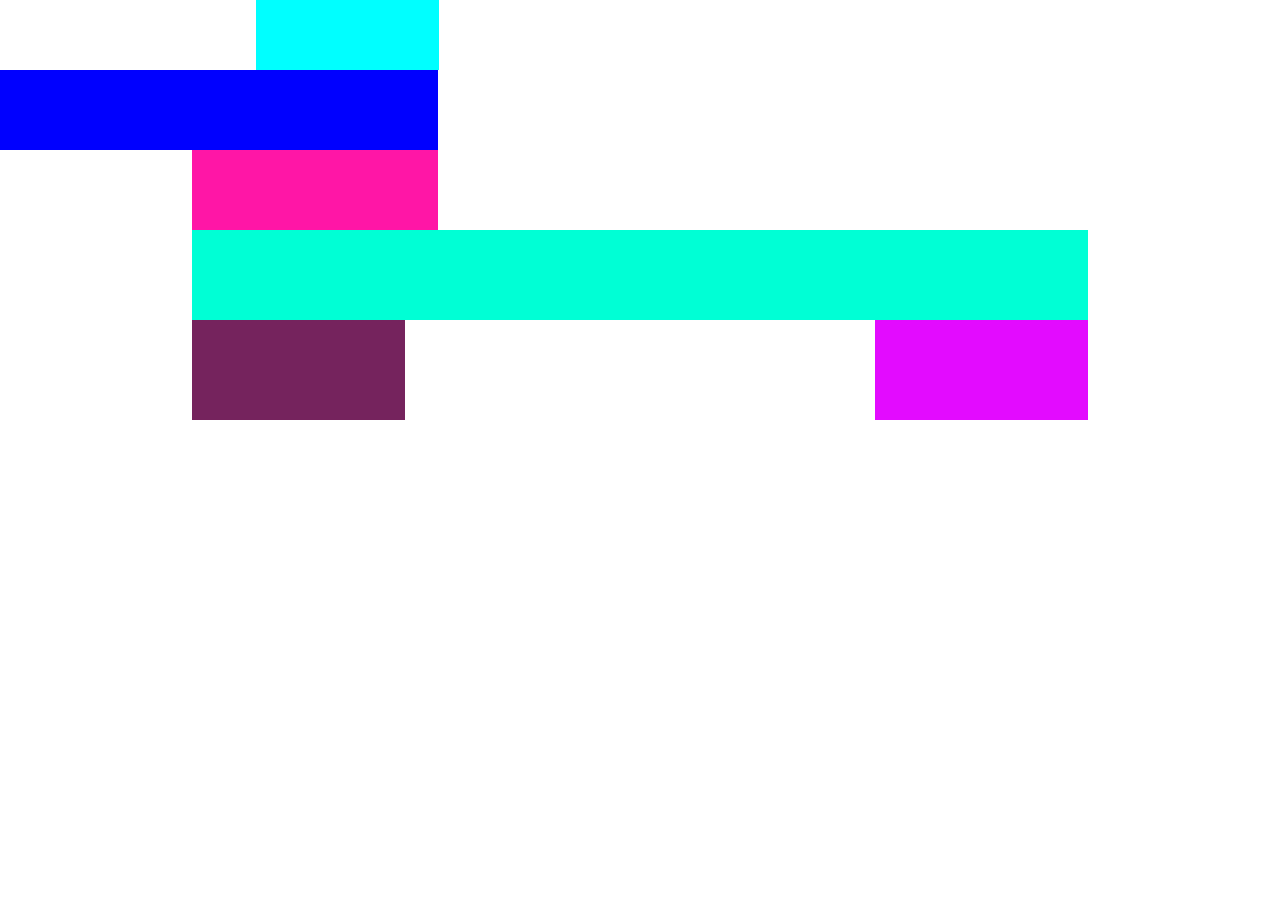
<file: HW_09/page/index.html>
<!DOCTYPE html>
<htm lang="en">
<head>
    <meta charset="UTF-8">
    <meta http-equiv="X-UA-Compatible" content="IE=edge">
    <meta name="viewport" content="width=, initial-scale=1.0">
    <link rel="stylesheet" href="../style/style.css">
    <title>Document</title>
</head>
<body>  
    <div class="block1"></div>
    <div class="block2"></div>
    <div class="block3"></div>
    <div class="block4"></div>
    <div class="block5"></div> 
    <div class="block6"></div>
</body>
</htm
</file>
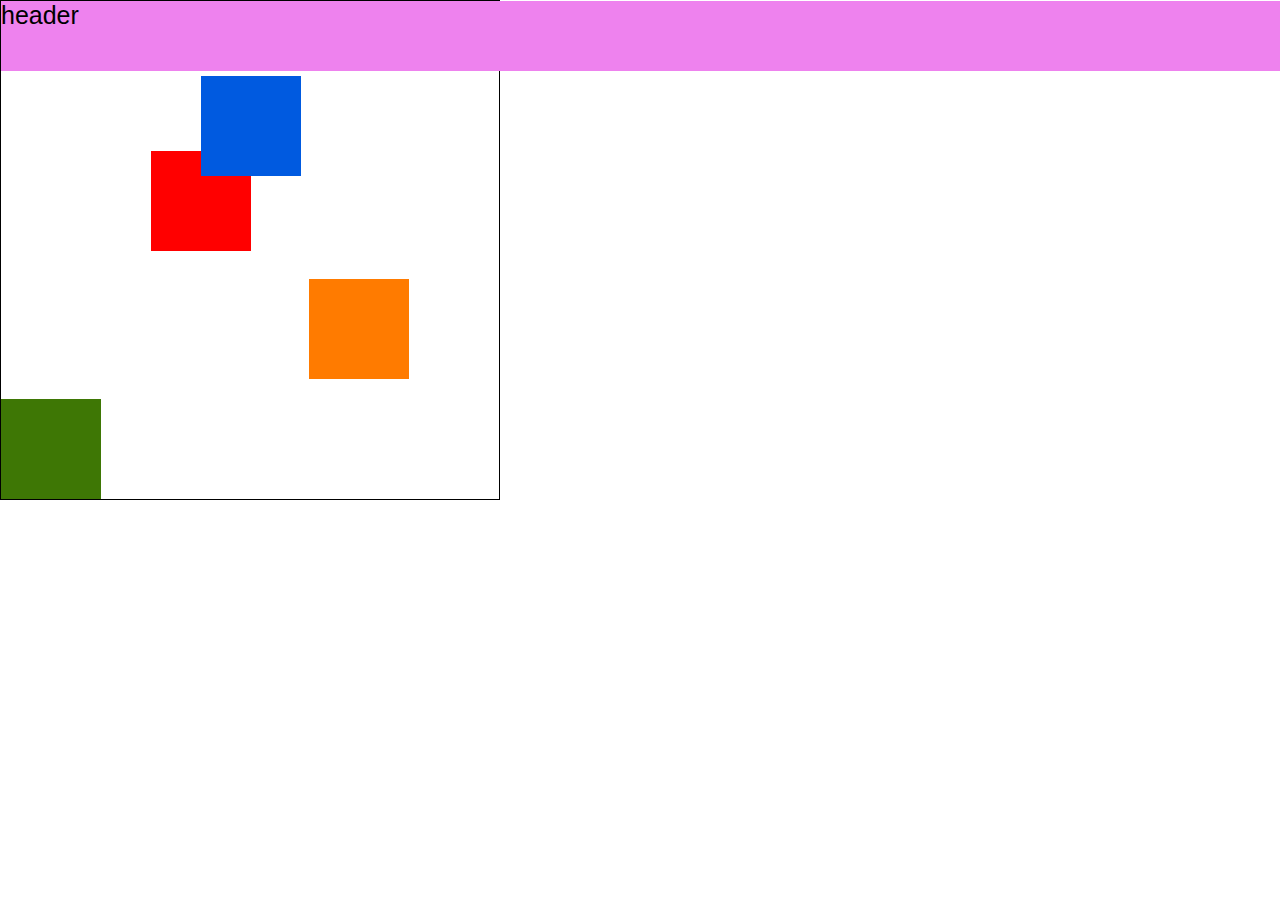
<file: HW_07/page/index1.html>
<!DOCTYPE html>
<html lang="en">
<head>
    <meta charset="UTF-8">
    <meta http-equiv="X-UA-Compatible" content="IE=edge">
    <meta name="viewport" content="width=device-width, initial-scale=1.0"> 
    <link rel="stylesheet" href="../style/style1.css">
    <title>HW_07_2</title>
</head>
<body> 
         
    <div class="block">
        <div class="container"><header class="header">header</header></div> 
        <div class="block1"></div>
        <div class="block2"></div>
        <div class="block3"></div>
        <div class="block4"></div>
    </div>
</body>
</html>
</file>
<file: homework5/css/style.css>
body {
    font-family: system-ui, -apple-system, BlinkMacSystemFont, 'Segoe UI', Roboto, Oxygen, Ubuntu, Cantarell, 'Open Sans', 'Helvetica Neue', sans-serif;
    color: black;
    font-size: 16px;
}

.navbar-brand {
    color: azure;
}

.nav-link {
    color: #fff;
}

.main-image {
    width: 100%;
    height: auto;
}

.h2 {

    font-size: 42px;
    margin-top: 40px;
}

.titles {
    padding: 20px 10px;
}

.card-header {
    font-size: 22px;
    font-weight: bold;


}

.btn {
    color: black;
}

.pic {
    padding-top: 24px;
}

.h3 {
    font-size: 36px;
    margin-top: 70px;
}

.body-2 {
    background-color: rgb(235, 237, 238);
    padding-right: 0px;

}

.bttn {
    font-size: 20px;
    margin: 15px 0px 10px 35px;
    padding: 10px 120px;
}

.footer {
    margin-bottom: 70px;
}
</file>
<file: hw_25_nishanbaeva_a/styles/style.css>
@font-face {
  font-family: "Roboto", sans-serif;
  src: url("https://fonts.googleapis.com/css2?family=Josefin+Sans:wght@300&family=Roboto:wght@300&display=swap");
}

:root {
  --text-color: #272524;
  --white: #fff;
  --grey: #707a7f;
  --black: rgba(161, 141, 141, 0);
  --light-grey: #a0a0a0;
}

* {
  padding: 0;
  margin: 0;
  box-sizing: border-box;
}

body {
  font-family: "Roboto", sans-serif;
}

ul,
li {
  list-style: none;
}

a {
  text-decoration: none;
}

.container {
  width: 90%;
  margin: 0 auto;
}


.header {
  display: flex;
  height: 75px;
  justify-content: space-between;
  align-items: center;
  padding: 0 50px;
}

.header a {
  color: var(--text-color);
  text-transform: uppercase;
  font-size: 13px;
  line-height: 15px;
  letter-spacing: 1.4px;
}

/*MAIN*/
.main-bg {
  position: relative;
  text-align: center;
  color: var(--white);
}

.main-bg__text-block {
  position: absolute;
  top: 50%;
  left: 50%;
  transform: translate(-50%, -50%);
}

.text-block__title {
  font-size: 43px;
  line-height: 46px;
}

.text-block__text {
  font-size: 15px;
  line-height: 18px;
  text-align: center;
  letter-spacing: 0.8px;
  margin: 12px 0 28px 0;
}

.text-block__link {
  font-size: 13px;
  line-height: 15px;
  text-align: center;
  letter-spacing: 1.4px;
  text-transform: uppercase;
  color: var(--white);
}

.laptops {
  display: flex;
  justify-content: space-between;
}

.laptops-block__text {
  text-align: center;
  margin: 80px 0;
}
.laptops-block__text > h2 {
  font-size: 43px;
}
.laptops-block__text p {
  margin: 23px 0 26px 0;
  color: var(--grey);
}

.laptops-block__text > a {
  color: var(--text-color);
}

.laptop {
  width: 45%;
  text-align: center;
}

.laptop__img {
  max-width: 100%;
}

.laptop__text {
  font-size: 27px;
  line-height: 30px;
  text-align: center;
  margin: 48px 0 23px 0;
}

.laptop__link {
  font-size: 13px;
  line-height: 15px;
  text-align: center;
  letter-spacing: 1.4px;
  text-transform: uppercase;
  color: var(--text-color);
}

/*FEATURE PRODUCTS*/

.products {
  display: flex;
  justify-content: space-between;
}

.products-block__title {
  text-align: center;
  margin: 80px 0;
}

.products-block__title > h2 {
  font-size: 33px;
  margin: 15px;
}
.products-block__title p {
  font-size: 15px;
  margin: 23px 0 26px 0;
  color: var(--light-grey);
}

.products-block__img {
  max-width: 100%;
}

.products {
  font-size: 13px;
  line-height: 21px;
  letter-spacing: 0.7px;
  text-align: center;
  padding-top: 50px;
  padding-left: 50px;
  color: var(--light-grey);
}

.products-block__name-mobile {
  position: absolute;
  padding-top: 450px;
}

.products-block__price-mobile {
  position: absolute;
  padding-top: 480px;
}

.products-block__name-laptop {
  position: absolute;
  padding-top: 450px;
  padding-left: 380px;
}

.products-block__price-laptop {
  position: absolute;
  padding-top: 480px;
  padding-left: 380px;
}

.products-block__name-ipad {
  position: absolute;
  padding-top: 450px;
  padding-left: 760px;
}

.products-block__price-ipad {
  position: absolute;
  padding-top: 480px;
  padding-left: 760px;
}

.products-block__name-desktop {
  position: absolute;
  padding-top: 450px;
  padding-left: 1140px;
}

.products-block__price-desktop {
  position: absolute;
  padding-top: 480px;
  padding-left: 1140px;
}


.home-office-inspiration {
  position: relative;
  text-align: center;
  color: var(--white);
  padding-top: 170px;
}

.home-office-inspiration__block {
  position: absolute;
  top: 65%;
  left: 50%;
  transform: translate(-50%, -50%);
}

.home-office-inspiration__block > h2 {
  font-size: 66px;
  line-height: 46px;
}

.home-office-inspiration__block > p {
  font-size: 15px;
  line-height: 18px;
  text-align: center;
  letter-spacing: 0.8px;
  margin: 15px 0 28px 0;
}

.home-office-inspiration__block > a {
  font-size: 13px;
  line-height: 15px;
  text-align: center;
  letter-spacing: 1.4px;
  text-transform: uppercase;
  color: var(--white);
}



.parking-block__title {
  text-align: center;
  margin: 80px 0;
}

.parking-block__title > h1 {
  font-size: 33px;
  margin: 15px;
}
.parking-block__text {
  font-size: 15px;
  margin: 23px 0 26px 0;
  color: var(--light-grey);
}

.parking-block__img {
  max-width: 100%;
}

.parking-block__text {
  line-height: 30px;
  text-align: center;
  margin: 40px 0 23px 0;
}

.parking-block__title-two {
  text-align: center;
  margin: 80px 0;
}

.parking-block__title-two > h1 {
  font-size: 33px;
  margin: 15px;
}
.parking-block__text-two {
  font-size: 15px;
  margin: 23px 0 26px 0;
  color: var(--light-grey);
}

.parking-block__text-two {
  line-height: 30px;
  text-align: center;
  margin: 48px 0 23px 0;
}


.gallery > img {
  display: block;
  max-width: 100%;
  max-height: 100%;
}

.gallery {
  display: grid;
  grid-template-columns: repeat(6, 1fr);
  grid-template-rows: repeat(4, 1fr);
  grid-gap: 20px;
  padding-left: 20px;
}


.lower-gallery-block {
  text-align: center;
  margin: 80px 0;
}

.lower-gallery-block__title {
  font-size: 34px;
  line-height: 36px;
  margin: 20px;
  padding-top: 120px;
}
.lower-gallery-block__text {
  font-size: 13px;
  line-height: 30px;
  text-align: center;
  margin: 48px 0 23px 0;
}


.footer-block {
  width: 1340px;
  height: 400px;
  background: #9aa8b1;
  text-align: center;
  margin: 55px 0 23px 0;
  padding-top: 100px;
  margin-top: 150px;
  margin-left: 80px;
}

.footer-block > h1 {
  font-size: 43px;
  line-height: 50px;
  color: var(--white);
  padding-top: 20px;
}

.footer-block > p {
  font-size: 14px;
  line-height: 24px;
  color: var(--white);
  padding-top: 20px;
  letter-spacing: 0.8px;
}

.footer-information-block {
  height: 465px;
  padding-top: 80px;
  padding-left: 80px;
}

.footer-information-block__title > p {
  padding-top: 15px;
  font-size: 22px;
}

.footer-information-block__text {
  padding-left: 190px;
  margin-top: -270px;
}

.footer-information-block__text > h1 {
  font-size: 22px;
}

.footer-information-block__text > p {
  font-size: 14px;
  letter-spacing: 0.8px;
  padding-top: 30px;
  color: var(--light-grey);
}

.footer-information-block__text > hr {
  border: 10px solid black;
}
.footer-icon__right {
  padding-left: 1260px;
  margin-top: -200px;
}

.footer-at-the-end-of-the-site {
  display: flex;
  padding-top: 320px;
  padding-left: 700px;
  font-size: 13px;
  color: var(--light-grey);
}

.footer-at-the-end-of-the-site > p {
  padding: 0 35px;
}

.site-by-department {
  color: var(--text-color);
}

/*TABLET VERSION*/
@media screen and (max-width: 768px) {
  .header {
    margin-left: -80px;
  }
  .header-logo {
    position: absolute;
    margin-left: 130px;
  }
  .header-cart {
    display: none;
  }
  .main-bg__img {
    max-width: 100%;
    width: 400px;
  }
  .main-bg {
    margin-left: -450px;
  }
  .text-block__title {
    font-size: 20px;
    padding-left: 40px;
  }

  .text-block__text {
    font-size: 10px;
    margin: 5px 0 23px 0;
    padding-left: 45px;
  }

  .text-block__link {
    font-size: 10px;
    padding-left: 45px;
  }
  .laptops-block__text {
    margin-left: -390px;
  }
  .laptops-block__text > h2 {
    font-size: 30px;
  }
  .laptops-block__text > p {
    font-size: 10px;
  }
  .laptops-block__text > a {
    font-size: 12px;
  }
  .laptops {
    display: flex;
    flex-direction: column;
    margin-left: -20px;
  }
  .products-block__title {
    margin-left: -400px;
  }
  .products {
    display: flex;
    flex-direction: column;
    width: 300px;
  }
  .home-office-inspiration > img {
    max-width: 100%;
    width: 400px;
  }
  .home-office-inspiration {
    margin-left: -450px;
  }
  .home-office-inspiration__block > h2 {
    font-size: 20px;
    padding-top: 80px;
    padding-left: 30px;
  }
  .home-office-inspiration__block > p {
    font-size: 7px;
    padding-left: 40px;
  }
  .home-office-inspiration__block > a {
    font-size: 10px;
    padding-left: 50px;
  }
  .parking-block__title > h1, .parking-block__title-two > h1 {
    font-size: 20px;
    margin-left: -370px;
  }
  .parking-block__title > p, .parking-block__title-two > p {
    font-size: 7px;
    line-height: 15px;
    margin-left: -400px;
  }
  .parking-block__title > img {
    max-width: 100%;
    width: 400px;
    margin-left: -400px;
  }
  .gallery > img {
    display: block;
    max-width: 70%;
    max-height: 70%;
  }
  .gallery {
    display: grid;
    grid-template-columns: repeat(3, 1fr);
    grid-template-rows: repeat(8, 1fr);
    grid-gap: 5px;
    padding-left: 5px;
  }

@media screen and (max-width: 320px) {
}
</file>
<file: HW_07/style/style.css>
*{
    padding: 0;
    margin: 0; 
    box-sizing: border-box;
   
}

body{
    font-family: 'Segoe UI', Tahoma, Geneva, Verdana, sans-serif; 
}

.header { 
    background-color: violet;
    height: 70px;
    width: 100%;
    font-size: 25px; 
    position: fixed;
}  
.text{
    padding-top: 70px;
}
</file>
<file: HW_08/style/style.css>
*{
  margin: 0;
  padding: 0; 
  box-sizing: border-box;
} 
 
p {
    margin: 10px;
}

.container {
    width:500px; 
    border: 1px solid rgb(0, 0, 0);
    margin: 0; 
}
.pic{
    width: 100px;
    height:100px; 
    background-color: rgb(0, 255, 221); 
    margin: 10px;
}
c
</file>
<file: HW_09/style/style.css>
*{
    padding: 0;
    margin: 0;
    box-sizing: border-box;
} 


.block1{
    margin-left: calc(20%);
    width: calc(100% / 7);  
    height: 70px;
    background-color: aqua;
}
.block2{   
    width: calc(35% - 10px);
    height: 80px;
    background-color: blue;
}
.block3{
    margin-left: calc(15%);
    width: calc(20% - 10px);
    height: 80px;
    background-color: rgb(255, 22, 166);
}
.block4{
    margin: auto;
    width: calc( 70%);
    height: 90px;
    background-color: rgb(0, 255, 213);
    
}
.block5{
    margin-left: calc(15%);
    width: calc(100% / 6);
    height: 100px;
    background-color: rgb(117, 35, 93); 
    float: left;
    
} 
.block6{
    margin-right: calc(15%);
    width: calc(100%/ 6);
    height: 100px;
    background-color: rgb(227, 11, 255); 
    float: right;
 }
</file>
<file: HW_07/style/style1.css>
*{
    padding: 0;
    margin: 0; 
    box-sizing: border-box; 
} 
body{
    font-family: 'Segoe UI', Tahoma, Geneva, Verdana, sans-serif; 
}

.header { 
    background-color: violet;
    height: 70px;
    width: 100%;
    font-size: 25px; 
    position: fixed;
}  
.block { 
    width: 500px;
    height: 500px;
    background-color: white;
    border: 1px solid black; 
    position: relative;
}

.block1{
    background-color: rgb(0, 90, 224); 
    width: 100px;
    height: 100px; 
    left: 200px;
    top: 75px;  
    position: absolute;
    z-index: 2; 
}

.block2 {
    background-color: rgb(255, 0, 0);
    position: absolute;
    width: 100px;
    height: 100px;
    left: 150px; 
    top: 150px;  
    z-index: 1;
    clear: both; 
  
} 

.block3 { 
    background-color: rgb(255, 123, 0);
    width: 100px;
    height: 100px;
    right: 90px;
    bottom: 120px;
    position: absolute;
}

.block4 { 
    background-color: rgb(62, 119, 5);
    width: 100px;
    height: 100px;
    float: left;
    position: absolute; 
    bottom:0px; 
}
</file>
